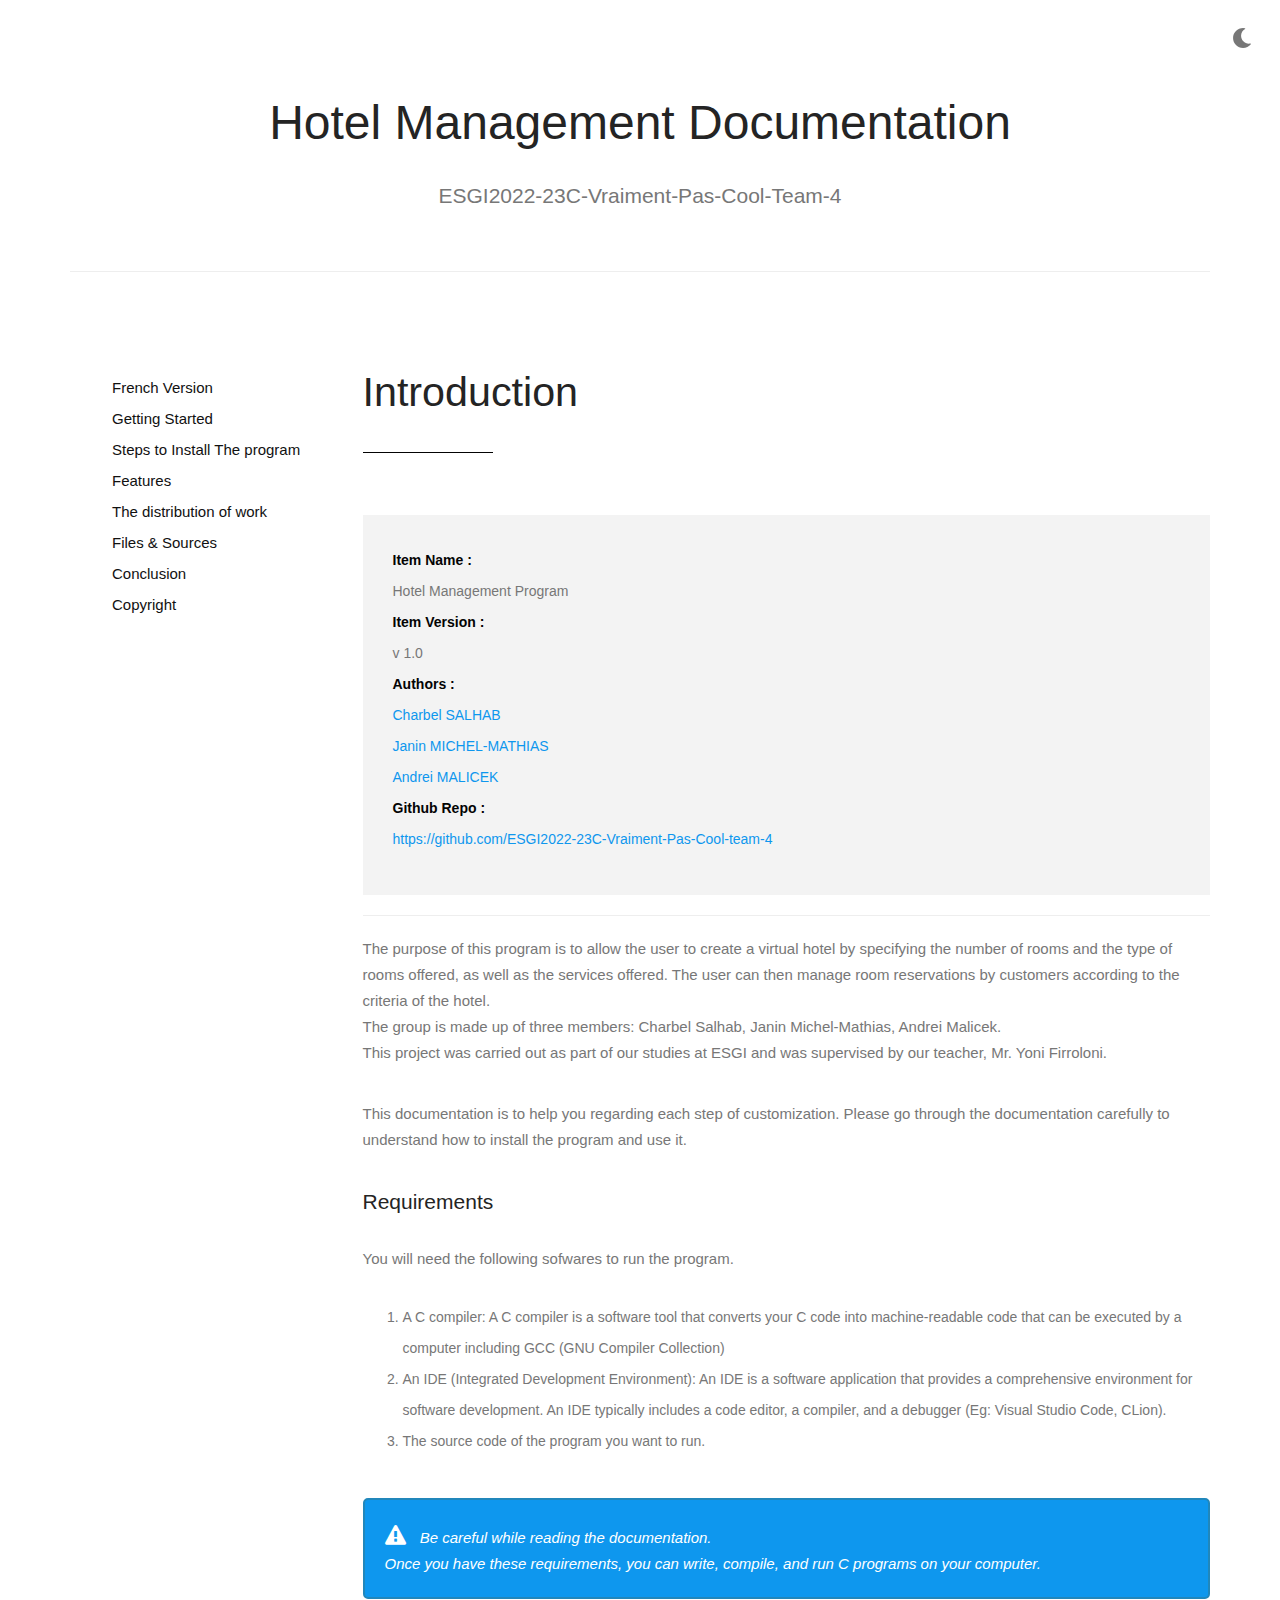
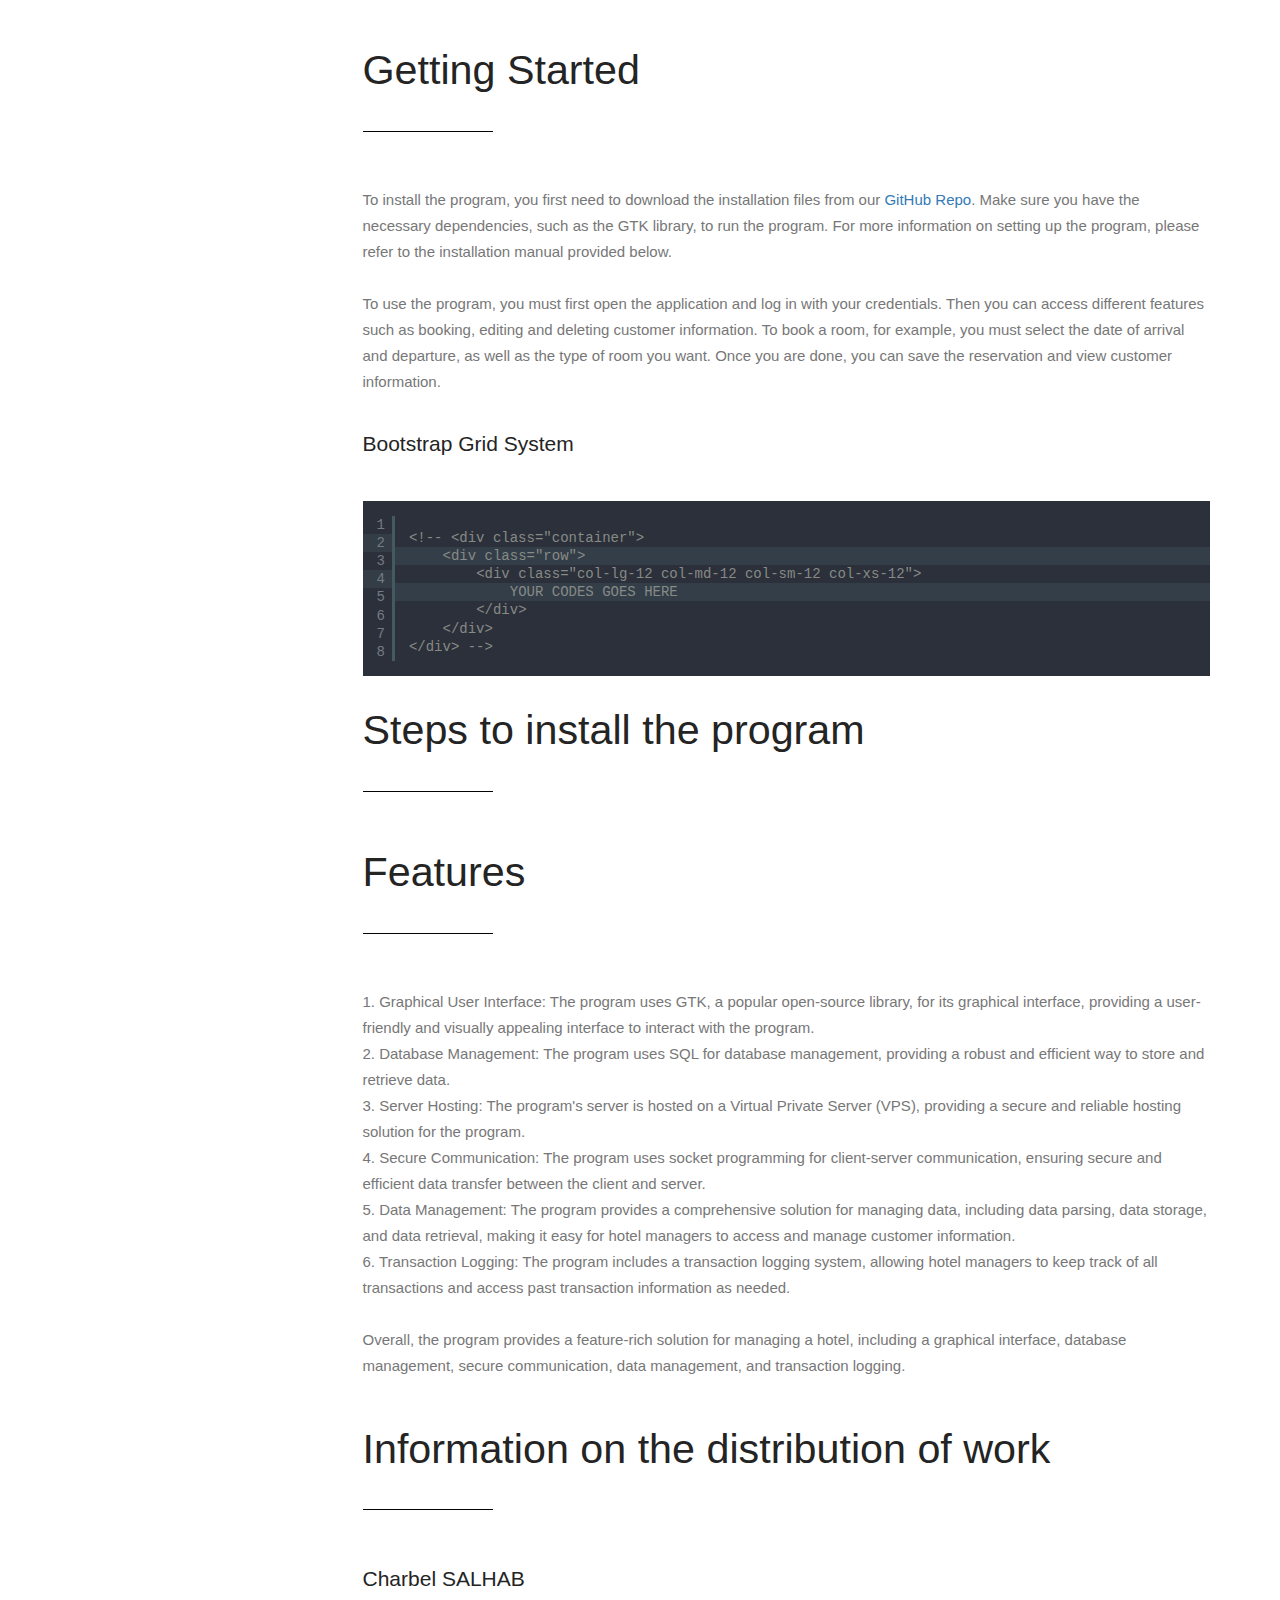
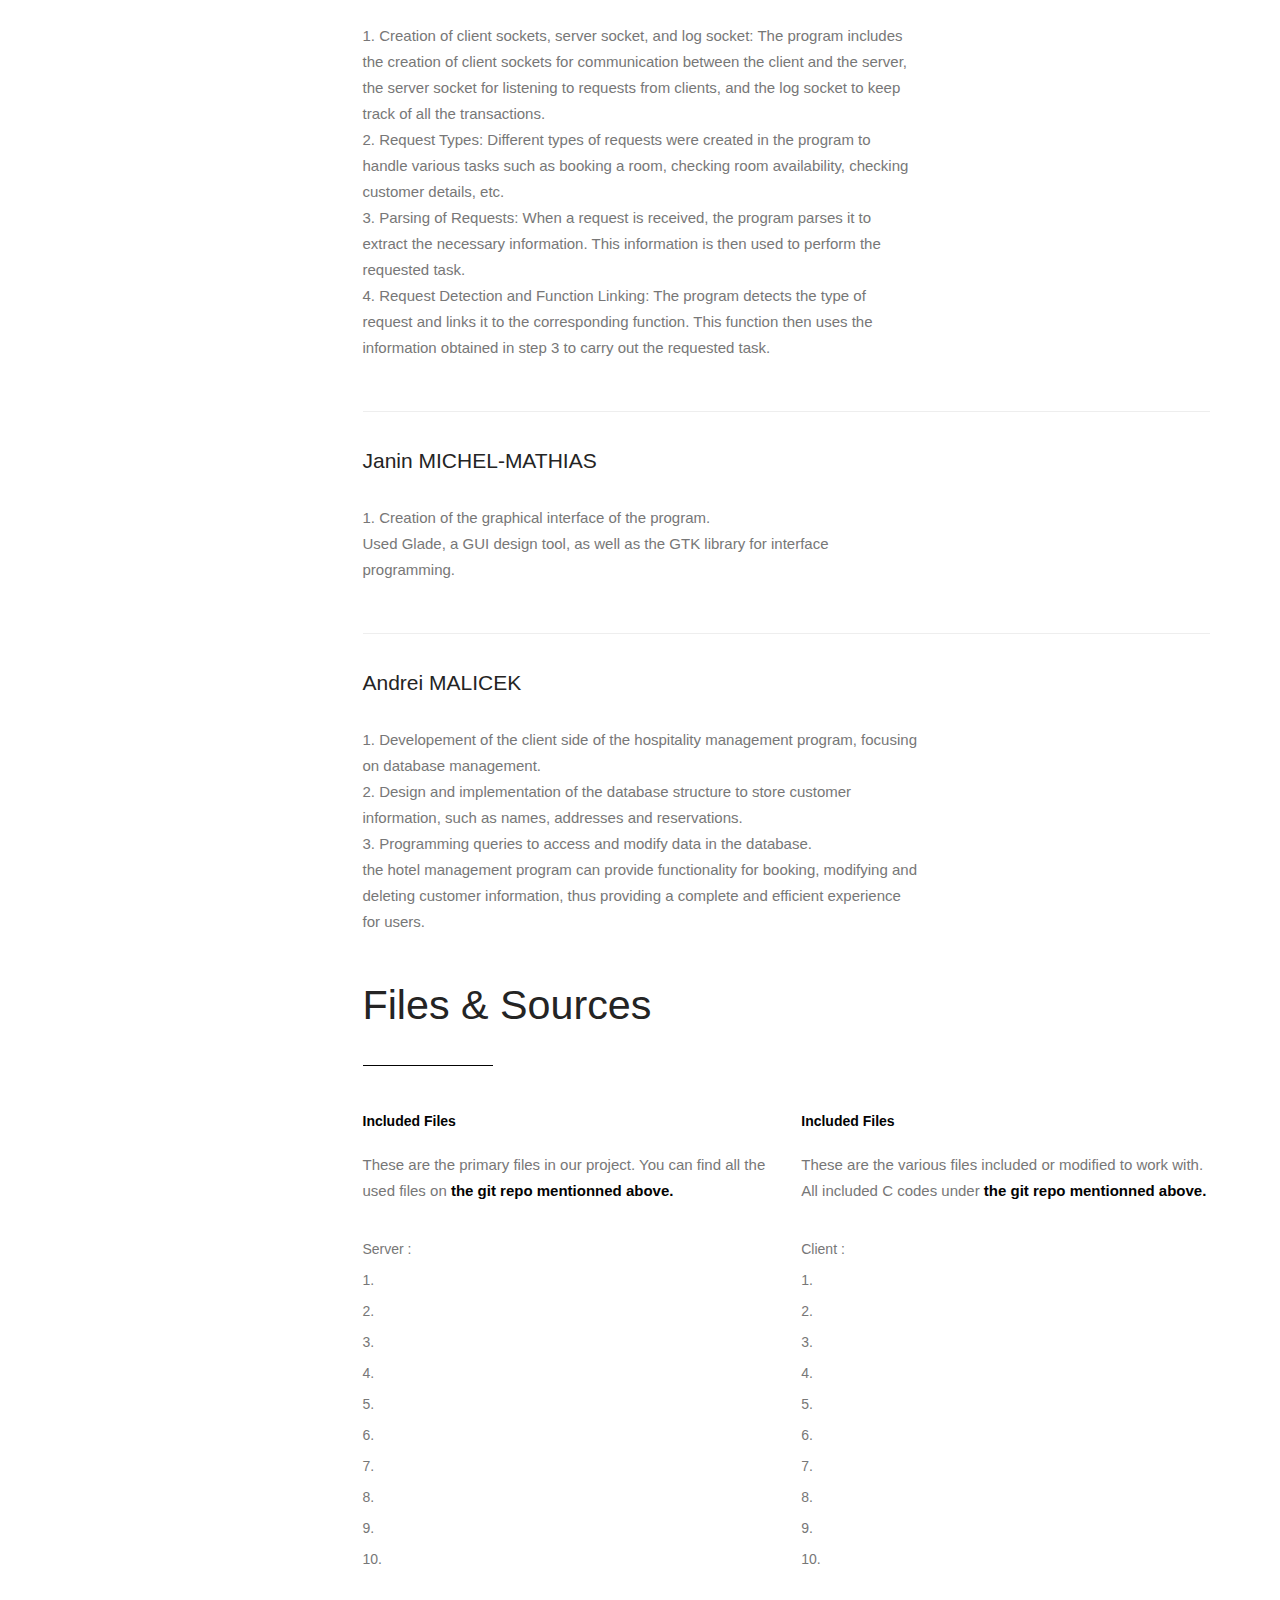
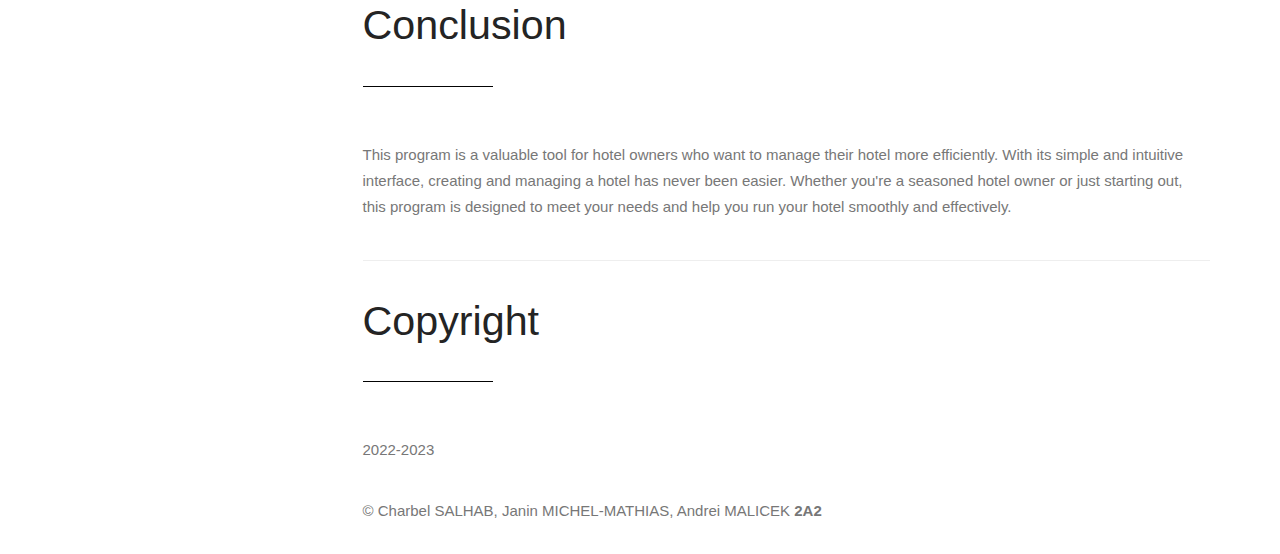
<file: index-en.html>
<!--
Created by : Charbel SALHAB, Andrei MALICEK, Janin MICHEL-MATHIAS

Date : 24/02/2023

"program allowing you to create your own hotel with number of rooms and type of room and service offered.
The rooms can be reserved by customers according to the criteria of the hotel."

Hotel Management Documentation

English Version
-->
<!DOCTYPE html>
<html lang="en">
<head>
    <meta charset="utf-8">
    <meta http-equiv="X-UA-Compatible" content="IE=edge">
    <meta name="viewport" content="width=device-width, initial-scale=1, maximum-scale=1">
    <meta name="description" content="">
    <meta name="author" content="">
    <meta name="keywords" content="">
    <title>Hotel Management Documentation</title>
    <link rel="shortcut icon" href="images/images.jpg" type="image/x-icon">
    <link rel="stylesheet" type="text/css" href="fonts/font-awesome-4.3.0/css/font-awesome.min.css">
    <link rel="stylesheet" type="text/css" href="css/stroke.css">
    <link rel="stylesheet" type="text/css" href="css/bootstrap.css">
    <link rel="stylesheet" type="text/css" href="css/animate.css">
    <link rel="stylesheet" type="text/css" href="css/prettyPhoto.css">
    <link rel="stylesheet" type="text/css" href="css/style.css">
    <link rel="stylesheet" type="text/css" href="js/syntax-highlighter/styles/shCore.css" media="all">
    <link rel="stylesheet" type="text/css" href="js/syntax-highlighter/styles/shThemeRDark.css" media="all">
    <link rel="stylesheet" type="text/css" href="css/custom.css">
</head>
<body>
    <button onclick="topFunction()" id="myBtn" title="Go to top"><i class="fa fa-chevron-up" aria-hidden="true"></i></button>
    <script>
    var mybutton = document.getElementById("myBtn");
    window.onscroll = function() {scrollFunction()};
    function scrollFunction() {
         if (document.body.scrollTop > 1000 || document.documentElement.scrollTop > 1000) {
               mybutton.style.display = "block";
         } else {
                mybutton.style.display = "none";
         }
   }
   
   function topFunction() {
           window.scrollTo({ top: 0, behavior: 'smooth' })
           document.documentElement.scrollTo({ top: 0, behavior: 'smooth' })
   }

	document.addEventListener("DOMContentLoaded", () => {
       document.querySelector('#mode').addEventListener('click',()=>{
       document.querySelector('html').classList.toggle('dark');
       })
    });
    </script>
    <div id="wrapper">
      <div id="mode" >
         <div class="dark">
            <svg aria-hidden="true" viewBox="0 0 512 512">
                <title>lightmode</title>
                <path fill="currentColor" d="M256 160c-52.9 0-96 43.1-96 96s43.1 96 96 96 96-43.1 96-96-43.1-96-96-96zm246.4 80.5l-94.7-47.3 33.5-100.4c4.5-13.6-8.4-26.5-21.9-21.9l-100.4 33.5-47.4-94.8c-6.4-12.8-24.6-12.8-31 0l-47.3 94.7L92.7 70.8c-13.6-4.5-26.5 8.4-21.9 21.9l33.5 100.4-94.7 47.4c-12.8 6.4-12.8 24.6 0 31l94.7 47.3-33.5 100.5c-4.5 13.6 8.4 26.5 21.9 21.9l100.4-33.5 47.3 94.7c6.4 12.8 24.6 12.8 31 0l47.3-94.7 100.4 33.5c13.6 4.5 26.5-8.4 21.9-21.9l-33.5-100.4 94.7-47.3c13-6.5 13-24.7.2-31.1zm-155.9 106c-49.9 49.9-131.1 49.9-181 0-49.9-49.9-49.9-131.1 0-181 49.9-49.9 131.1-49.9 181 0 49.9 49.9 49.9 131.1 0 181z"></path>
            </svg>
         </div>
            <div class="light">
                <svg aria-hidden="true" viewBox="0 0 512 512">
                    <title>darkmode</title>
                    <path fill="currentColor" d="M283.211 512c78.962 0 151.079-35.925 198.857-94.792 7.068-8.708-.639-21.43-11.562-19.35-124.203 23.654-238.262-71.576-238.262-196.954 0-72.222 38.662-138.635 101.498-174.394 9.686-5.512 7.25-20.197-3.756-22.23A258.156 258.156 0 0 0 283.211 0c-141.309 0-256 114.511-256 256 0 141.309 114.511 256 256 256z"></path>
                </svg>
            </div>
        </div>
        <div class="container">
            <section id="top" class="section docs-heading">
                <div class="row">
                    <div class="col-md-12">
                        <div class="big-title text-center">
                            <h1>Hotel Management Documentation</h1>
                            <p class="lead">ESGI2022-23C-Vraiment-Pas-Cool-team-4</p>
                        </div>
                    </div>
                </div>
                <hr>
            </section>
            <div class="row">
            <div class="col-md-3">
                    <nav class="docs-sidebar" data-spy="affix" data-offset-top="300" data-offset-bottom="200" role="navigation">
                        <ul class="nav">
							<li><a href="index-fr.html">French Version</a></li>
                            <li><a href="#line1">Getting Started</a></li>
                            <li><a href="#line2">Steps to Install The program</a></li>
                            <li><a href="#line4">Features</a></li>
                            <li><a href="#line7">The distribution of work</a>
                                <ul class="nav">
                                    <li><a href="#line7_1">Charbel</a></li>
                                    <li><a href="#line7_2">Janin</a></li>
                                    <li><a href="#line7_3">Andrei</a></li>
                                </ul>
                            </li>
                            <li><a href="#line9">Files & Sources</a></li>
                            <li><a href="#line10">Conclusion</a></li>
                            <li><a href="#line11">Copyright</a></li>
                        </ul>
                    </nav >
                </div>
                <div class="col-md-9">
                    <section class="welcome">
                        <div class="row">
                            <div class="col-md-12 left-align">
                               <h2 class="dark-text">Introduction<hr></h2>
                                <div class="row">
                                    <div class="col-md-12 full">
                                        <div class="intro1">
                                            <ul>
                                                <li><strong>Item Name : </strong><br>Hotel Management Program</li>
                                                <li><strong>Item Version : </strong><br> v 1.0</li>
                                                <li><strong>Authors  : </strong><br><a href="https://github.com/csalhabb" target="_blank">Charbel SALHAB</a>
												<br></strong> <a href="https://github.com/Janin-Michel-Mathias" target="_blank">Janin MICHEL-MATHIAS</a>
												<br></strong> <a href="https://github.com/diabolize-andi" target="_blank">Andrei MALICEK</a>
												</li>
                                                <li><strong>Github Repo : </strong> <br><a href="https://github.com/ESGI2022-23C-Vraiment-Pas-Cool-team-4" target="_blank">https://github.com/ESGI2022-23C-Vraiment-Pas-Cool-team-4</a></li>
                                            </ul>
                                        </div>
                                        <hr>
                                        <div>
                                            <p>The purpose of this program is to allow the user to create a virtual hotel by specifying the number of rooms and the type of rooms offered, as well as the services offered. The user can then manage room reservations by customers according to the criteria of the hotel.
											<br>The group is made up of three members: Charbel Salhab, Janin Michel-Mathias, Andrei Malicek.
											<br>This project was carried out as part of our studies at ESGI and was supervised by our teacher, Mr. Yoni Firroloni.
                                            </p>
                                            <p>This documentation is to help you regarding each step of customization. Please go through the documentation carefully to understand how to install the program and use it.</p>
                                            <h4>Requirements</h4>
                                            <p>You will need the following sofwares to run the program.</p>
                                            <ol>
                                                <li>A C compiler: A C compiler is a software tool that converts your C code into machine-readable code that can be executed by a computer including GCC (GNU Compiler Collection)</li>
                                                <li>An IDE (Integrated Development Environment): An IDE is a software application that provides a comprehensive environment for software development. An IDE typically includes a code editor, a compiler, and a debugger (Eg: Visual Studio Code, CLion).</li>
                                                <li>The source code of the program you want to run.</li><br>
                                            </ol>
                                            <div class="intro2 clearfix">
                                                <p><i class="fa fa-exclamation-triangle"></i> Be careful while reading the documentation.<br>Once you have these requirements, you can write, 
												compile, and run C programs on your computer.</p>
                                            </div><br>
                                        </div>
                                    </div>
                                </div>
                            </div>
                        </div>
                    </section>
                    <section id="line1" class="section">
                        <div class="row">
                            <div class="col-md-12 left-align">
                                <h2 class="dark-text">Getting Started <hr></h2>
                            </div>
                        </div>
                        <div class="row">
                            <div class="col-md-12">
                                <p>To install the program, you first need to download the installation files from our <a href="https://github.com/ESGI2022-23C-Vraiment-Pas-Cool-team-4" target="_blank">GitHub Repo</a>. Make sure you have the necessary dependencies, such as the GTK library, to run the program. For more information on setting up the program, please refer to the installation manual provided below. <br>
								<br>To use the program, you must first open the application and log in with your credentials. Then you can access different features such as booking, editing and deleting customer information. To book a room, for example, you must select the date of arrival and departure, as well as the type of room you want. Once you are done, you can save the reservation and view customer information.</p>
                                <h4>Bootstrap Grid System</h4>
                                <pre class="brush: html; highlight: [2,4]">
                            <!-- <div class="container">
                                <div class="row">
                                    <div class="col-lg-12 col-md-12 col-sm-12 col-xs-12">
                                        YOUR CODES GOES HERE
                                    </div>
                                </div>
                            </div> -->
							</pre>
                            </div>
                        </div>
                    </section>
                    <section id="line2" class="section">
                        <div class="row">
                            <div class="col-md-12 left-align">
                                <h2 class="dark-text">Steps to install the program <hr></h2>
                            </div>
                        </div>
<!--
                        <div class="intro2 clearfix">
                            <p><i class="fa fa-wordpress"></i> Lorem the It is a long established fact that a reader will be distracted..
                                <br> Please read more about WordPress here. <a href="#">WordPress Installation via FTP.</a> </p>
                        </div>

                        <hr>

                        <h4>Upload via WordPress Admin</h4>

                        <p>Lorem the It is a long established fact that a reader will be distracted by the readable content of a page when looking at its layout. The point of using Lorem Ipsum is that it has a more-or-less normal distribution of letters, as opposed to using 'Content here, content here', making it look like readable English.</p>

                        <a href="#" class="btn btn-primary">Get a Installation Service</a> <a href="#" class="btn btn-info">Ask a Question</a>
                        <hr>
                        <div class="row">
                            <div class="col-md-8 col-md-offset-2">
                                <div class="media">
                                    <iframe width="560" height="315" src="https://www.youtube.com/embed/snFzbPm_RUE" frameborder="0" allowfullscreen></iframe>
                                </div>
                            </div>

                        </div>
-->
                    </section>
                    <section id="line4" class="section">
                        <div class="row">
                            <div class="col-md-12 left-align">
                                <h2 class="dark-text">Features<hr></h2>
                            </div>
						</div>
						<p>1. Graphical User Interface: The program uses GTK, a popular open-source library, for its graphical interface, providing a user-friendly and visually appealing interface to interact with the program.<br>
						2. Database Management: The program uses SQL for database management, providing a robust and efficient way to store and retrieve data. <br>
						3. Server Hosting: The program's server is hosted on a Virtual Private Server (VPS), providing a secure and reliable hosting solution for the program.<br>
						4. Secure Communication: The program uses socket programming for client-server communication, ensuring secure and efficient data transfer between the client and server.<br>
						5. Data Management: The program provides a comprehensive solution for managing data, including data parsing, data storage, and data retrieval, making it easy for hotel managers to access and manage customer information.<br>
						6. Transaction Logging: The program includes a transaction logging system, allowing hotel managers to keep track of all transactions and access past transaction information as needed.<br><br>
						Overall, the program provides a feature-rich solution for managing a hotel, including a graphical interface, database management, secure communication, data management, and transaction logging.
						</p>
                    </section>
                    <section id="line7" class="section">
                        <div class="row">
                            <div class="col-md-12 left-align">
                                <h2 class="dark-text">Information on the distribution of work<hr></h2>
                            </div>
                        </div>
                        <div class="row">
                            <div class="col-md-8">
                                <h4 id="line7_1">Charbel SALHAB</h4>
                                <p>1. Creation of client sockets, server socket, and log socket: The program includes the creation of client sockets for communication between the client and the server, the server socket for listening to requests from clients, and the log socket to keep track of all the transactions.<br>

								2. Request Types: Different types of requests were created in the program to handle various tasks such as booking a room, checking room availability, checking customer details, etc. <br>

								3. Parsing of Requests: When a request is received, the program parses it to extract the necessary information. This information is then used to perform the requested task. <br>

								4. Request Detection and Function Linking: The program detects the type of request and links it to the corresponding function. This function then uses the information obtained in step 3 to carry out the requested task.</p>
                            </div>
                        </div>
                        <hr>
                        <div class="row">
                            <div class="col-md-8">
                                <h4 id="line7_2">Janin MICHEL-MATHIAS</h4>
                                <p>1. Creation of the graphical interface of the program.<br>Used Glade, a GUI design tool, as well as the GTK library for interface programming.</p>
                            </div>
                        </div>
                        <hr>
                        <div class="row">
                            <div class="col-md-8">
                                <h4 id="line7_3">Andrei MALICEK</h4>
                                <p>1. Developement of the client side of the hospitality management program, focusing on database management.<br>
								2. Design and implementation of the database structure to store customer information, such as names, addresses and reservations.<br>
								3. Programming queries to access and modify data in the database.
								<br>the hotel management program can provide functionality for booking, modifying and deleting customer information, thus providing a complete and 
								efficient experience for users.</p>
                            </div>
                        </div>
                    </section>         
                    <section id="line9" class="section">
                        <div class="row">
                            <div class="col-md-12 left-align">
                                <h2 class="dark-text">Files & Sources <hr></h2>
                            </div>
                        </div>
                        <div class="row">
                            <div class="col-md-6">
                                <strong>Included Files</strong>
                                <p>These are the primary files in our project. You can find all the used files on <strong>the git repo mentionned above.</strong></p>
                                <ul>
								<li>Server : </li>
                                    <li>1. </li>
                                    <li>2. </li>
                                    <li>3. </li>
                                    <li>4. </li>
                                    <li>5. </li>
                                    <li>6. </li>
                                    <li>7. </li>
                                    <li>8. </li>
                                    <li>9. </li>
                                    <li>10. </li>
                                </ul>
                            </div>
                            <div class="col-md-6">
                                <strong>Included Files</strong>
                                <p>These are the various files included or modified to work with. All included C codes under <strong>the git repo mentionned above.</strong></p>
                                <ul>
								<li>Client : </li>
                                    <li>1. </li>
                                    <li>2. </li>
                                    <li>3. </li>
                                    <li>4. </li>
                                    <li>5. </li>
                                    <li>6. </li>
                                    <li>7. </li>
                                    <li>8. </li>
                                    <li>9. </li>
                                    <li>10. </li>
                                </ul>
                            </div>
                        </div>
                    </section>
                    <section id="line10" class="section">
                        <div class="row">
                            <div class="col-md-12 left-align">
                                <h2 class="dark-text">Conclusion<hr></h2>
                            </div>
                        </div>
                        <div class="row">
                            <div class="col-md-12">
                                <p>This program is a valuable tool for hotel owners who want to manage their hotel more efficiently. With its simple and intuitive interface, 
								creating and managing a hotel has never been easier. Whether you're a seasoned hotel owner or just starting out, this program is designed to meet your needs and help you run your hotel smoothly and effectively.</p>
                                <hr>
                        </div>
                    </section>
                    <section id="line11" class="section">
                        <div class="row">
                            <div class="col-md-12 left-align">
                                <h2 class="dark-text">Copyright<hr></h2>
                            </div>
                        </div>
                        <div class="row">
                            <div class="col-md-12">                      
                             <p>2022-2023  </p>
							 <p>&copy; Charbel SALHAB, Janin MICHEL-MATHIAS, Andrei MALICEK <b>2A2</p>
                            </div>
                        </div>
                    </section>
				</div>
            </div>
		</div>
    </div>
    <script src="js/jquery.min.js"></script>
    <script src="js/bootstrap.min.js"></script>
    <script src="js/retina.js"></script>
    <script src="js/jquery.fitvids.js"></script>
    <script src="js/wow.js"></script>
    <script src="js/jquery.prettyPhoto.js"></script>
    <script src="js/custom.js"></script>
    <script src="js/main.js"></script>
    <script src="js/syntax-highlighter/scripts/shCore.js"></script>
    <script src="js/syntax-highlighter/scripts/shBrushXml.js"></script>
    <script src="js/syntax-highlighter/scripts/shBrushCss.js"></script>
    <script src="js/syntax-highlighter/scripts/shBrushJScript.js"></script>
</body>
</html>
</file>
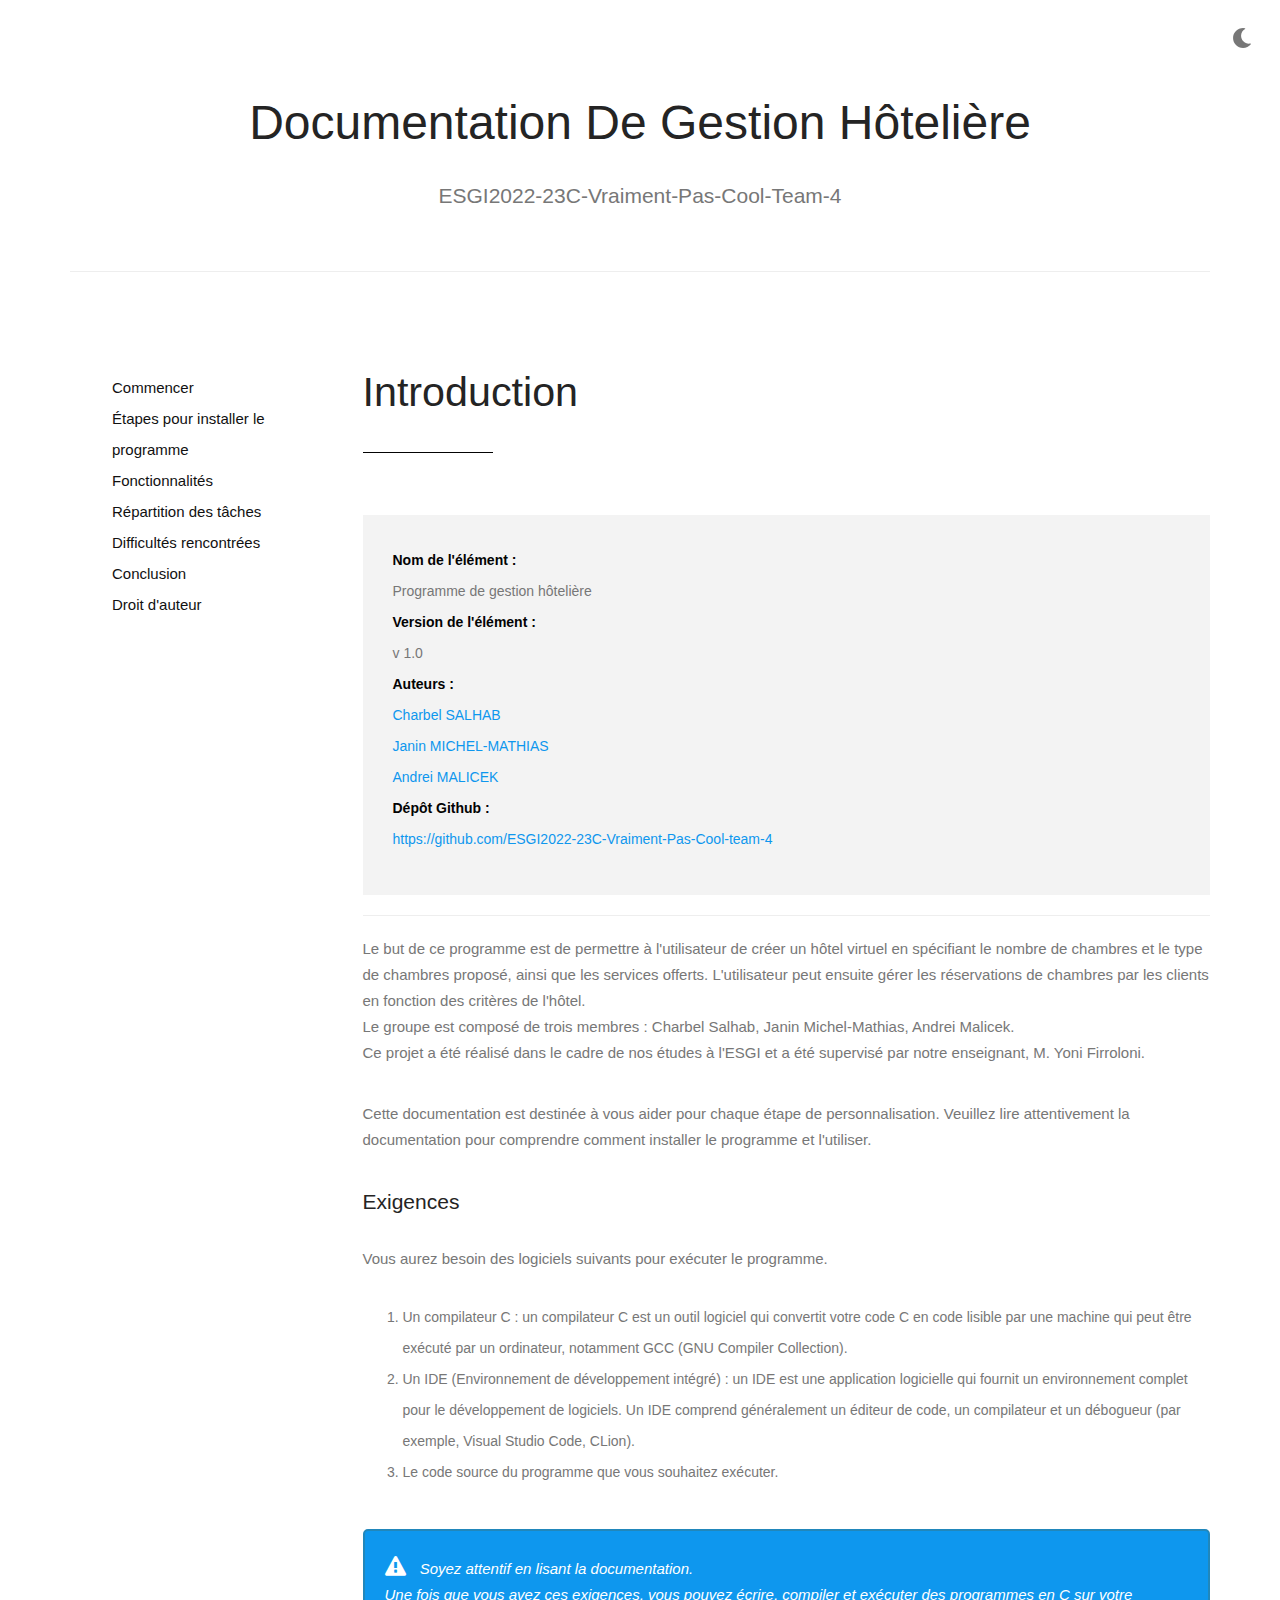
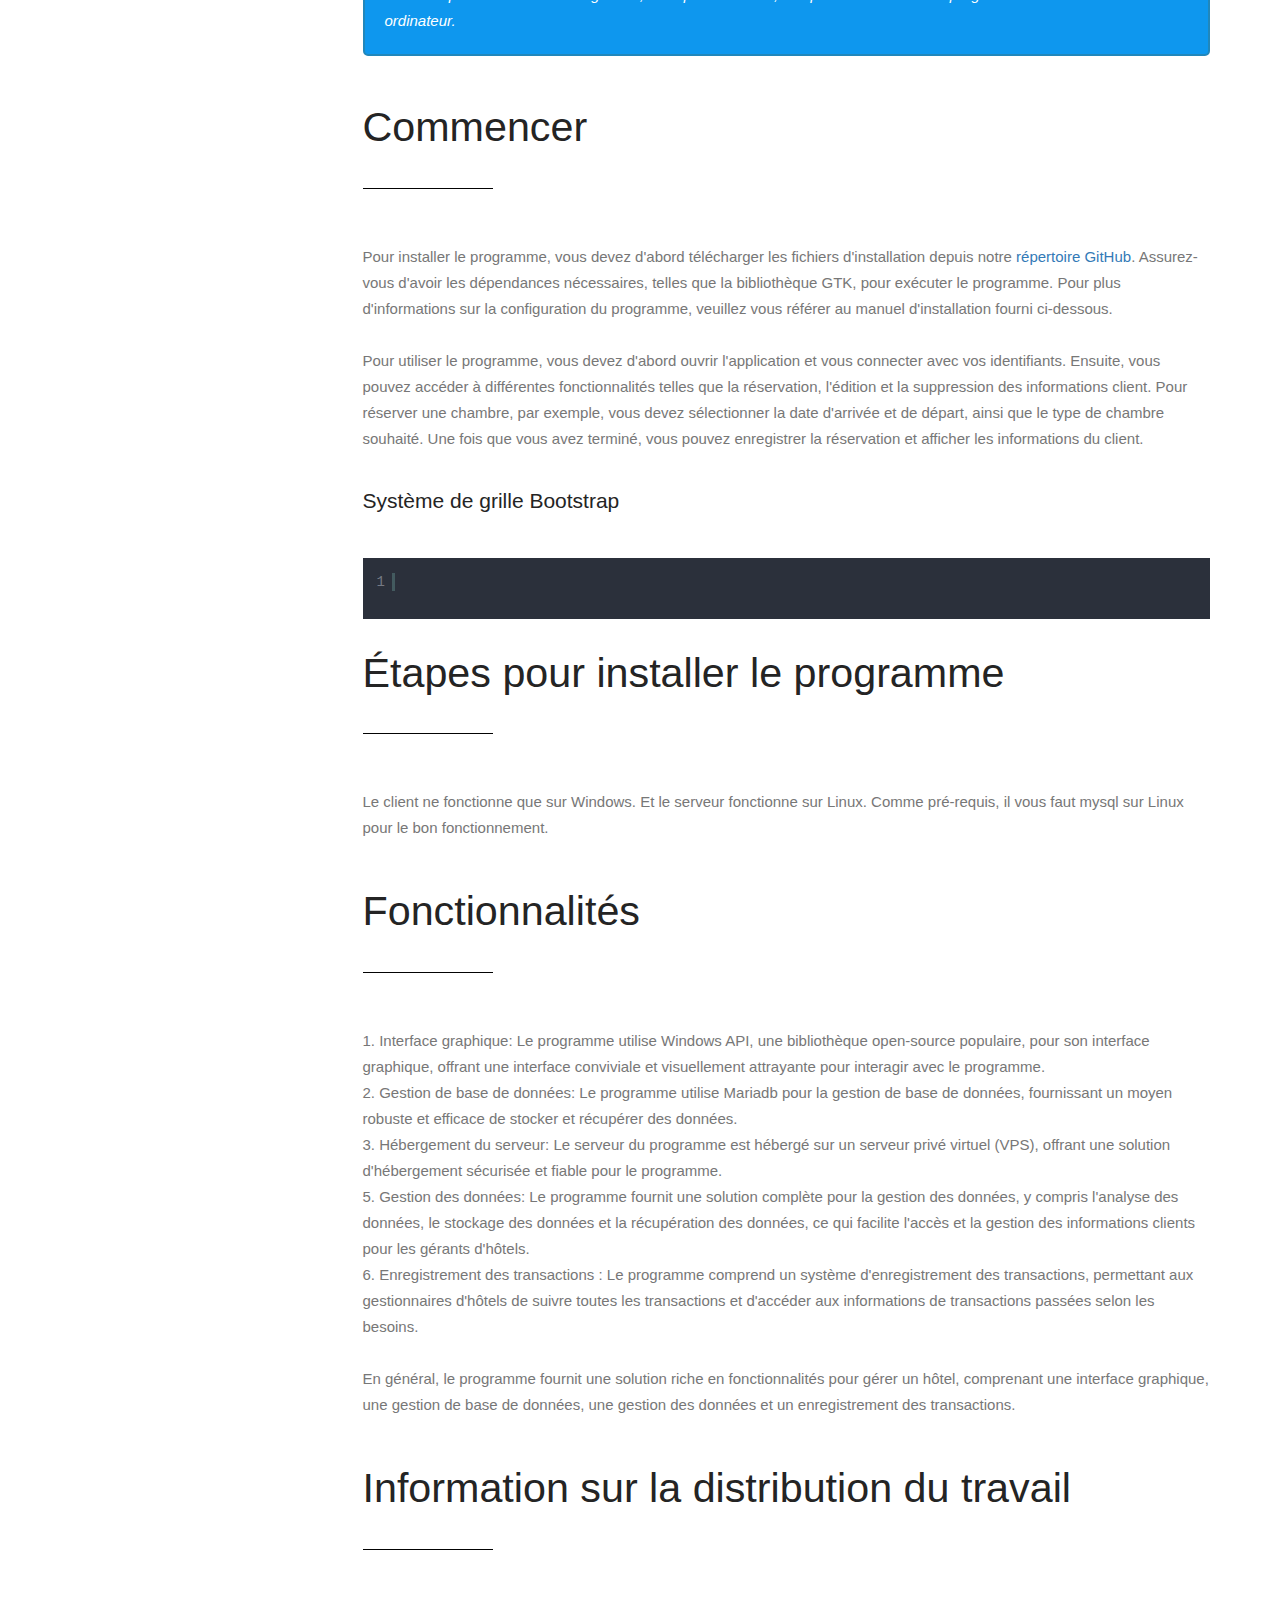
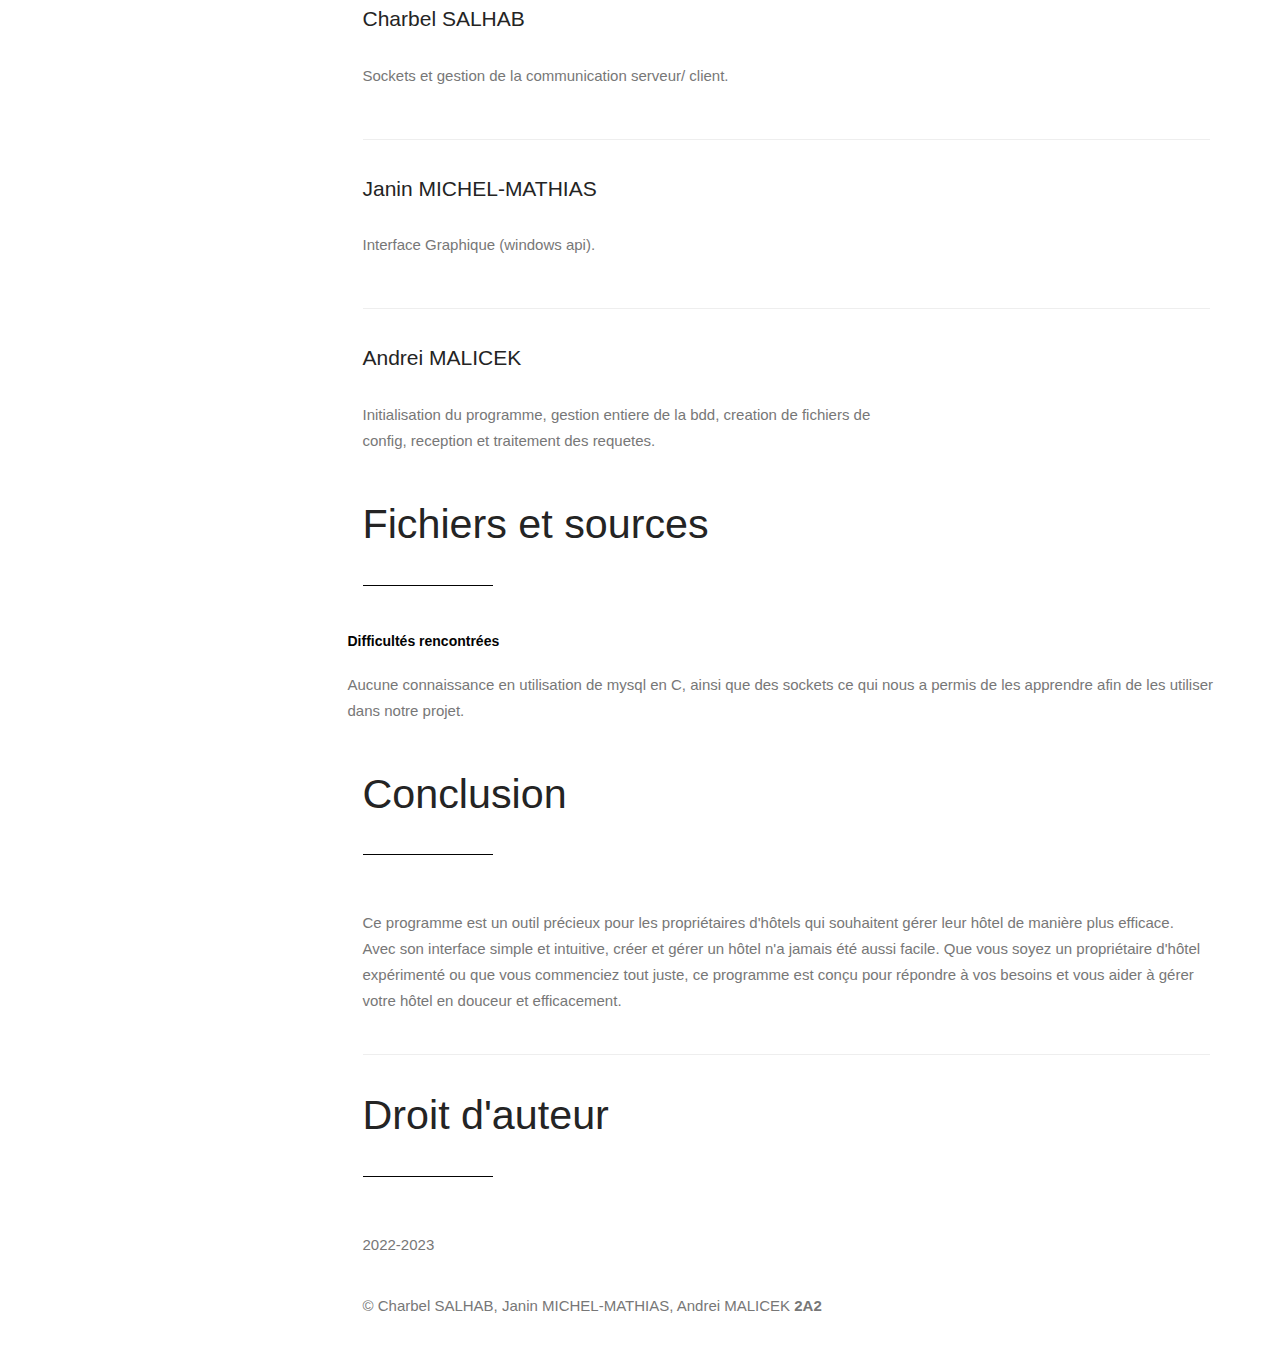
<file: index-fr.html>
<!--
Créé par : Charbel SALHAB, Andrei MALICEK, Janin MICHEL-MATHIAS

Date : 24/02/2023

"programme permettant de créer votre propre hôtel avec le nombre de chambres et le type de chambre et les services proposés. Les chambres peuvent être réservées par les clients en fonction des critères de l'hôtel."

Documentation de gestion hôtelière

Version française
-->
<!DOCTYPE html>
<html lang="fr">
<head>
    <meta charset="utf-8">
    <meta http-equiv="X-UA-Compatible" content="IE=edge">
    <meta name="viewport" content="width=device-width, initial-scale=1, maximum-scale=1">
    <meta name="description" content="">
    <meta name="author" content="">
    <meta name="keywords" content="">
    <title>Documentation de gestion hôtelière</title>
    <link rel="shortcut icon" href="images/images.jpg" type="image/x-icon">
    <link rel="stylesheet" type="text/css" href="fonts/font-awesome-4.3.0/css/font-awesome.min.css">
    <link rel="stylesheet" type="text/css" href="css/stroke.css">
    <link rel="stylesheet" type="text/css" href="css/bootstrap.css">
    <link rel="stylesheet" type="text/css" href="css/animate.css">
    <link rel="stylesheet" type="text/css" href="css/prettyPhoto.css">
    <link rel="stylesheet" type="text/css" href="css/style.css">
    <link rel="stylesheet" type="text/css" href="js/syntax-highlighter/styles/shCore.css" media="all">
    <link rel="stylesheet" type="text/css" href="js/syntax-highlighter/styles/shThemeRDark.css" media="all">
    <link rel="stylesheet" type="text/css" href="css/custom.css">
</head>
<body>
	 <button onclick="topFunction()" id="myBtn" title="Go to top"><i class="fa fa-chevron-up" aria-hidden="true"></i></button>
    <script>
    var mybutton = document.getElementById("myBtn");
    window.onscroll = function() {scrollFunction()};
    function scrollFunction() {
         if (document.body.scrollTop > 1000 || document.documentElement.scrollTop > 1000) {
               mybutton.style.display = "block";
         } else {
                mybutton.style.display = "none";
         }
   }
   
   function topFunction() {
           window.scrollTo({ top: 0, behavior: 'smooth' })
           document.documentElement.scrollTo({ top: 0, behavior: 'smooth' })
   }

	document.addEventListener("DOMContentLoaded", () => {
       document.querySelector('#mode').addEventListener('click',()=>{
       document.querySelector('html').classList.toggle('dark');
       })
    });
    </script>
    <div id="wrapper">
      <div id="mode" >
         <div class="dark">
            <svg aria-hidden="true" viewBox="0 0 512 512">
                <title>lightmode</title>
                <path fill="currentColor" d="M256 160c-52.9 0-96 43.1-96 96s43.1 96 96 96 96-43.1 96-96-43.1-96-96-96zm246.4 80.5l-94.7-47.3 33.5-100.4c4.5-13.6-8.4-26.5-21.9-21.9l-100.4 33.5-47.4-94.8c-6.4-12.8-24.6-12.8-31 0l-47.3 94.7L92.7 70.8c-13.6-4.5-26.5 8.4-21.9 21.9l33.5 100.4-94.7 47.4c-12.8 6.4-12.8 24.6 0 31l94.7 47.3-33.5 100.5c-4.5 13.6 8.4 26.5 21.9 21.9l100.4-33.5 47.3 94.7c6.4 12.8 24.6 12.8 31 0l47.3-94.7 100.4 33.5c13.6 4.5 26.5-8.4 21.9-21.9l-33.5-100.4 94.7-47.3c13-6.5 13-24.7.2-31.1zm-155.9 106c-49.9 49.9-131.1 49.9-181 0-49.9-49.9-49.9-131.1 0-181 49.9-49.9 131.1-49.9 181 0 49.9 49.9 49.9 131.1 0 181z"></path>
            </svg>
         </div>
            <div class="light">
                <svg aria-hidden="true" viewBox="0 0 512 512">
                    <title>darkmode</title>
                    <path fill="currentColor" d="M283.211 512c78.962 0 151.079-35.925 198.857-94.792 7.068-8.708-.639-21.43-11.562-19.35-124.203 23.654-238.262-71.576-238.262-196.954 0-72.222 38.662-138.635 101.498-174.394 9.686-5.512 7.25-20.197-3.756-22.23A258.156 258.156 0 0 0 283.211 0c-141.309 0-256 114.511-256 256 0 141.309 114.511 256 256 256z"></path>
                </svg>
            </div>
        </div>
        <div class="container">
            <section id="top" class="section docs-heading">
                <div class="row">
                    <div class="col-md-12">
                        <div class="big-title text-center">
                            <h1>Documentation de gestion hôtelière</h1>
                            <p class="lead">ESGI2022-23C-Vraiment-Pas-Cool-team-4</p>
                        </div>
                    </div>
                </div>
                <hr>
            </section>
			<div class="row">
            <div class="col-md-3">
                    <nav class="docs-sidebar" data-spy="affix" data-offset-top="300" data-offset-bottom="200" role="navigation">
                        <ul class="nav">

                            <li><a href="#line1">Commencer</a></li>
                            <li><a href="#line2">Étapes pour installer le programme</a></li>
                            <li><a href="#line4">Fonctionnalités</a></li>
                            <li><a href="#line7">Répartition des tâches</a>
                                <ul class="nav">
                                    <li><a href="#line7_1">Charbel</a></li>
                                    <li><a href="#line7_2">Janin</a></li>
                                    <li><a href="#line7_3">Andrei</a></li>
                                </ul>
                            </li>
                            <li><a href="#line9">Difficultés rencontrées</a></li>
                            <li><a href="#line10">Conclusion</a></li>
                            <li><a href="#line11">Droit d'auteur</a></li>
                        </ul>
                    </nav >
                </div>
				<div class="col-md-9">
                    <section class="welcome">
                        <div class="row">
                            <div class="col-md-12 left-align">
                               <h2 class="dark-text">Introduction<hr></h2>
                                <div class="row">
                                    <div class="col-md-12 full">
                                        <div class="intro1">
                                            <ul>
                                                <li><strong>Nom de l'élément : </strong><br>Programme de gestion hôtelière</li>
                                                <li><strong>Version de l'élément : </strong><br> v 1.0</li>
                                                <li><strong>Auteurs  : </strong><br><a href="https://github.com/csalhabb" target="_blank">Charbel SALHAB</a>
												<br></strong> <a href="https://github.com/Janin-Michel-Mathias" target="_blank">Janin MICHEL-MATHIAS</a>
												<br></strong> <a href="https://github.com/diabolize-andi" target="_blank">Andrei MALICEK</a>
												</li>
                                                <li><strong>Dépôt Github : </strong> <br><a href="https://github.com/ESGI2022-23C-Vraiment-Pas-Cool-team-4" target="_blank">https://github.com/ESGI2022-23C-Vraiment-Pas-Cool-team-4</a></li>
                                            </ul>
                                        </div>
                                        <hr>
                                        <div>
                                            <p>Le but de ce programme est de permettre à l'utilisateur de créer un hôtel virtuel en spécifiant le nombre de chambres et le type de chambres proposé, ainsi que les services offerts. L'utilisateur peut ensuite gérer les réservations de chambres par les clients en fonction des critères de l'hôtel.
											<br>Le groupe est composé de trois membres : Charbel Salhab, Janin Michel-Mathias, Andrei Malicek.
											<br>Ce projet a été réalisé dans le cadre de nos études à l'ESGI et a été supervisé par notre enseignant, M. Yoni Firroloni.
                                            </p>
                                            <p>Cette documentation est destinée à vous aider pour chaque étape de personnalisation. Veuillez lire attentivement la documentation pour comprendre comment installer le programme et l'utiliser.</p>
                                            <h4>Exigences</h4>
                                            <p>Vous aurez besoin des logiciels suivants pour exécuter le programme.</p>
                                            <ol>
                                                <li>Un compilateur C : un compilateur C est un outil logiciel qui convertit votre code C en code lisible par une machine qui peut être exécuté par un ordinateur, notamment GCC (GNU Compiler Collection).</li>
                                                <li>Un IDE (Environnement de développement intégré) : un IDE est une application logicielle qui fournit un environnement complet pour le développement de logiciels. Un IDE comprend généralement un éditeur de code, un compilateur et un débogueur (par exemple, Visual Studio Code, CLion).</li>
                                                <li>Le code source du programme que vous souhaitez exécuter.</li><br>
                                            </ol>
											<div class="intro2 clearfix">
											<p><i class="fa fa-exclamation-triangle"></i> Soyez attentif en lisant la documentation. <br>Une fois que vous avez ces exigences, 
											vous pouvez écrire, compiler et exécuter des programmes en C sur votre ordinateur.</p>
										</div><br>
									</div>
                                    </div>
                                </div>
                            </div>
                        </div>
                    </section>
					<section id="line1" class="section">
					<div class="row">
        <div class="col-md-12 left-align">
            <h2 class="dark-text">Commencer <hr></h2>
        </div>
    </div>
    <div class="row">
        <div class="col-md-12">
            <p>Pour installer le programme, vous devez d'abord télécharger les fichiers d'installation depuis notre <a href="https://github.com/ESGI2022-23C-Vraiment-Pas-Cool-team-4" target="_blank">répertoire GitHub</a>. Assurez-vous d'avoir les dépendances nécessaires, telles que la bibliothèque GTK, pour exécuter le programme. Pour plus d'informations sur la configuration du programme, veuillez vous référer au manuel d'installation fourni ci-dessous. <br>
            <br>Pour utiliser le programme, vous devez d'abord ouvrir l'application et vous connecter avec vos identifiants. Ensuite, vous pouvez accéder à différentes fonctionnalités telles que la réservation, l'édition et la suppression des informations client. Pour réserver une chambre, par exemple, vous devez sélectionner la date d'arrivée et de départ, ainsi que le type de chambre souhaité. Une fois que vous avez terminé, vous pouvez enregistrer la réservation et afficher les informations du client.</p>
            <h4>Système de grille Bootstrap</h4>
            <pre class="brush: html; highlight: [2,4]">
        </div>
    </div>
</section>
			<section id="line2" class="section">
                        <div class="row">
                            <div class="col-md-12 left-align">
                                <h2 class="dark-text">Étapes pour installer le programme <hr></h2>
                            </div>
                        </div>
						<p>Le client ne fonctionne que sur Windows. Et le serveur fonctionne sur Linux. Comme pré-requis, il vous faut mysql sur Linux pour le bon fonctionnement.</p>

</section>
<section id="line4" class="section">
<div class="row">
<div class="col-md-12 left-align">
<h2 class="dark-text">Fonctionnalités<hr></h2>
</div>
</div>
<p>1. Interface graphique: Le programme utilise Windows API, une bibliothèque open-source populaire, pour son interface graphique, offrant une interface conviviale et visuellement attrayante pour interagir avec le programme.<br>
2. Gestion de base de données: Le programme utilise Mariadb pour la gestion de base de données, fournissant un moyen robuste et efficace de stocker et récupérer des données. <br>
3. Hébergement du serveur: Le serveur du programme est hébergé sur un serveur privé virtuel (VPS), offrant une solution d'hébergement sécurisée et fiable pour le programme.<br>
5. Gestion des données: Le programme fournit une solution complète pour la gestion des données, y compris l'analyse des données, le stockage des données et la récupération des données, ce qui facilite l'accès et la gestion des informations clients pour les gérants d'hôtels.<br>
6. Enregistrement des transactions : Le programme comprend un système d'enregistrement des transactions, permettant aux gestionnaires d'hôtels de suivre toutes les transactions et d'accéder aux informations de transactions passées selon les besoins.<br><br>
En général, le programme fournit une solution riche en fonctionnalités pour gérer un hôtel, comprenant une interface graphique, une gestion de base de données, une gestion des données et un enregistrement des transactions.
</p>
</section>
<section id="line7" class="section">
<div class="row">
<div class="col-md-12 left-align">
<h2 class="dark-text">Information sur la distribution du travail<hr></h2>
</div>
</div>
<div class="row">
<div class="col-md-8">
<h4 id="line7_1">Charbel SALHAB</h4>
<p>Sockets et gestion de la communication serveur/ client.</p>
                     </div>
                 </div>
                 <hr>
                 <div class="row">
                     <div class="col-md-8">
                         <h4 id="line7_2">Janin MICHEL-MATHIAS</h4>
                         <p>Interface Graphique (windows api).</p>
                     </div>
                 </div>
                 <hr>
                 <div class="row">
                     <div class="col-md-8">
                         <h4 id="line7_3">Andrei MALICEK</h4>
                         <p>Initialisation du programme, gestion entiere de la bdd, creation de fichiers de config, reception et traitement des requetes.</div></p>
                        </div>
                    </section>
<section id="line9" class="section">
                        <div class="row">
                            <div class="col-md-12 left-align">
                                <h2 class="dark-text">Fichiers et sources <hr></h2>
                            </div>
                        </div>
                        <div class="row">
                                <strong>Difficultés rencontrées</strong>
                                <p>Aucune connaissance en utilisation de mysql en C, ainsi que des sockets ce qui nous a permis de les apprendre
							afin de les utiliser dans notre projet.</p>
 
                    </section>
                    <section id="line10" class="section">
                        <div class="row">
                            <div class="col-md-12 left-align">
                                <h2 class="dark-text">Conclusion<hr></h2>
                            </div>
                        </div>
                        <div class="row">
                            <div class="col-md-12">
                                <p>Ce programme est un outil précieux pour les propriétaires d'hôtels qui souhaitent gérer leur hôtel de manière plus efficace. Avec son interface simple et intuitive, créer et gérer un hôtel n'a jamais été aussi facile. Que vous soyez un propriétaire d'hôtel expérimenté ou que vous commenciez tout juste, ce programme est conçu pour répondre à vos besoins et vous aider à gérer votre hôtel en douceur et efficacement.</p>
                                <hr>
                        </div>
                    </section>
	<section id="line11" class="section">
                        <div class="row">
                            <div class="col-md-12 left-align">
                                <h2 class="dark-text">Droit d'auteur<hr></h2>
                            </div>
                        </div>
                        <div class="row">
                            <div class="col-md-12">                      
                             <p>2022-2023  </p>
							 <p>&copy; Charbel SALHAB, Janin MICHEL-MATHIAS, Andrei MALICEK <b>2A2</p>
                            </div>
                        </div>
                    </section>
				</div>
            </div>
		</div>
    </div>
    <script src="js/jquery.min.js"></script>
    <script src="js/bootstrap.min.js"></script>
    <script src="js/retina.js"></script>
    <script src="js/jquery.fitvids.js"></script>
    <script src="js/wow.js"></script>
    <script src="js/jquery.prettyPhoto.js"></script>
    <script src="js/custom.js"></script>
    <script src="js/main.js"></script>
    <script src="js/syntax-highlighter/scripts/shCore.js"></script>
    <script src="js/syntax-highlighter/scripts/shBrushXml.js"></script>
    <script src="js/syntax-highlighter/scripts/shBrushCss.js"></script>
    <script src="js/syntax-highlighter/scripts/shBrushJScript.js"></script>
</body>
</html>
</file>
<file: css/stroke.css>
@font-face {
	font-family: 'Stroke-Gap-Icons';
	src: url('../fonts/Stroke-Gap-Icons.eot');
	src: url('../fonts/Stroke-Gap-Icons.svg');
	src: url('../fonts/Stroke-Gap-Icons.ttf');
	src: url('../fonts/Stroke-Gap-Icons.woff');
}
@font-face {
	font-family: 'Stroke-Gap-Icons';
	src: url([data-uri]) format('truetype'),
		 url([data-uri]) format('woff');
	font-weight: normal;
	font-style: normal;
}

.icon {
	font-family: 'Stroke-Gap-Icons';
	speak: none;
	font-style: normal;
	font-weight: normal;
	font-variant: normal;
	text-transform: none;
	line-height: 1;

	/* Better Font Rendering =========== */
	-webkit-font-smoothing: antialiased;
	-moz-osx-font-smoothing: grayscale;
}

.icon-WorldWide:before {
	content: "\e600";
}
.icon-WorldGlobe:before {
	content: "\e601";
}
.icon-Underpants:before {
	content: "\e602";
}
.icon-Tshirt:before {
	content: "\e603";
}
.icon-Trousers:before {
	content: "\e604";
}
.icon-Tie:before {
	content: "\e605";
}
.icon-TennisBall:before {
	content: "\e606";
}
.icon-Telesocpe:before {
	content: "\e607";
}
.icon-Stop:before {
	content: "\e608";
}
.icon-Starship:before {
	content: "\e609";
}
.icon-Starship2:before {
	content: "\e60a";
}
.icon-Speaker:before {
	content: "\e60b";
}
.icon-Speaker2:before {
	content: "\e60c";
}
.icon-Soccer:before {
	content: "\e60d";
}
.icon-Snikers:before {
	content: "\e60e";
}
.icon-Scisors:before {
	content: "\e60f";
}
.icon-Puzzle:before {
	content: "\e610";
}
.icon-Printer:before {
	content: "\e611";
}
.icon-Pool:before {
	content: "\e612";
}
.icon-Podium:before {
	content: "\e613";
}
.icon-Play:before {
	content: "\e614";
}
.icon-Planet:before {
	content: "\e615";
}
.icon-Pause:before {
	content: "\e616";
}
.icon-Next:before {
	content: "\e617";
}
.icon-MusicNote2:before {
	content: "\e618";
}
.icon-MusicNote:before {
	content: "\e619";
}
.icon-MusicMixer:before {
	content: "\e61a";
}
.icon-Microphone:before {
	content: "\e61b";
}
.icon-Medal:before {
	content: "\e61c";
}
.icon-ManFigure:before {
	content: "\e61d";
}
.icon-Magnet:before {
	content: "\e61e";
}
.icon-Like:before {
	content: "\e61f";
}
.icon-Hanger:before {
	content: "\e620";
}
.icon-Handicap:before {
	content: "\e621";
}
.icon-Forward:before {
	content: "\e622";
}
.icon-Footbal:before {
	content: "\e623";
}
.icon-Flag:before {
	content: "\e624";
}
.icon-FemaleFigure:before {
	content: "\e625";
}
.icon-Dislike:before {
	content: "\e626";
}
.icon-DiamondRing:before {
	content: "\e627";
}
.icon-Cup:before {
	content: "\e628";
}
.icon-Crown:before {
	content: "\e629";
}
.icon-Column:before {
	content: "\e62a";
}
.icon-Click:before {
	content: "\e62b";
}
.icon-Cassette:before {
	content: "\e62c";
}
.icon-Bomb:before {
	content: "\e62d";
}
.icon-BatteryLow:before {
	content: "\e62e";
}
.icon-BatteryFull:before {
	content: "\e62f";
}
.icon-Bascketball:before {
	content: "\e630";
}
.icon-Astronaut:before {
	content: "\e631";
}
.icon-WineGlass:before {
	content: "\e632";
}
.icon-Water:before {
	content: "\e633";
}
.icon-Wallet:before {
	content: "\e634";
}
.icon-Umbrella:before {
	content: "\e635";
}
.icon-TV:before {
	content: "\e636";
}
.icon-TeaMug:before {
	content: "\e637";
}
.icon-Tablet:before {
	content: "\e638";
}
.icon-Soda:before {
	content: "\e639";
}
.icon-SodaCan:before {
	content: "\e63a";
}
.icon-SimCard:before {
	content: "\e63b";
}
.icon-Signal:before {
	content: "\e63c";
}
.icon-Shaker:before {
	content: "\e63d";
}
.icon-Radio:before {
	content: "\e63e";
}
.icon-Pizza:before {
	content: "\e63f";
}
.icon-Phone:before {
	content: "\e640";
}
.icon-Notebook:before {
	content: "\e641";
}
.icon-Mug:before {
	content: "\e642";
}
.icon-Mastercard:before {
	content: "\e643";
}
.icon-Ipod:before {
	content: "\e644";
}
.icon-Info:before {
	content: "\e645";
}
.icon-Icecream2:before {
	content: "\e646";
}
.icon-Icecream1:before {
	content: "\e647";
}
.icon-Hourglass:before {
	content: "\e648";
}
.icon-Help:before {
	content: "\e649";
}
.icon-Goto:before {
	content: "\e64a";
}
.icon-Glasses:before {
	content: "\e64b";
}
.icon-Gameboy:before {
	content: "\e64c";
}
.icon-ForkandKnife:before {
	content: "\e64d";
}
.icon-Export:before {
	content: "\e64e";
}
.icon-Exit:before {
	content: "\e64f";
}
.icon-Espresso:before {
	content: "\e650";
}
.icon-Drop:before {
	content: "\e651";
}
.icon-Download:before {
	content: "\e652";
}
.icon-Dollars:before {
	content: "\e653";
}
.icon-Dollar:before {
	content: "\e654";
}
.icon-DesktopMonitor:before {
	content: "\e655";
}
.icon-Corkscrew:before {
	content: "\e656";
}
.icon-CoffeeToGo:before {
	content: "\e657";
}
.icon-Chart:before {
	content: "\e658";
}
.icon-ChartUp:before {
	content: "\e659";
}
.icon-ChartDown:before {
	content: "\e65a";
}
.icon-Calculator:before {
	content: "\e65b";
}
.icon-Bread:before {
	content: "\e65c";
}
.icon-Bourbon:before {
	content: "\e65d";
}
.icon-BottleofWIne:before {
	content: "\e65e";
}
.icon-Bag:before {
	content: "\e65f";
}
.icon-Arrow:before {
	content: "\e660";
}
.icon-Antenna2:before {
	content: "\e661";
}
.icon-Antenna1:before {
	content: "\e662";
}
.icon-Anchor:before {
	content: "\e663";
}
.icon-Wheelbarrow:before {
	content: "\e664";
}
.icon-Webcam:before {
	content: "\e665";
}
.icon-Unlinked:before {
	content: "\e666";
}
.icon-Truck:before {
	content: "\e667";
}
.icon-Timer:before {
	content: "\e668";
}
.icon-Time:before {
	content: "\e669";
}
.icon-StorageBox:before {
	content: "\e66a";
}
.icon-Star:before {
	content: "\e66b";
}
.icon-ShoppingCart:before {
	content: "\e66c";
}
.icon-Shield:before {
	content: "\e66d";
}
.icon-Seringe:before {
	content: "\e66e";
}
.icon-Pulse:before {
	content: "\e66f";
}
.icon-Plaster:before {
	content: "\e670";
}
.icon-Plaine:before {
	content: "\e671";
}
.icon-Pill:before {
	content: "\e672";
}
.icon-PicnicBasket:before {
	content: "\e673";
}
.icon-Phone2:before {
	content: "\e674";
}
.icon-Pencil:before {
	content: "\e675";
}
.icon-Pen:before {
	content: "\e676";
}
.icon-PaperClip:before {
	content: "\e677";
}
.icon-On-Off:before {
	content: "\e678";
}
.icon-Mouse:before {
	content: "\e679";
}
.icon-Megaphone:before {
	content: "\e67a";
}
.icon-Linked:before {
	content: "\e67b";
}
.icon-Keyboard:before {
	content: "\e67c";
}
.icon-House:before {
	content: "\e67d";
}
.icon-Heart:before {
	content: "\e67e";
}
.icon-Headset:before {
	content: "\e67f";
}
.icon-FullShoppingCart:before {
	content: "\e680";
}
.icon-FullScreen:before {
	content: "\e681";
}
.icon-Folder:before {
	content: "\e682";
}
.icon-Floppy:before {
	content: "\e683";
}
.icon-Files:before {
	content: "\e684";
}
.icon-File:before {
	content: "\e685";
}
.icon-FileBox:before {
	content: "\e686";
}
.icon-ExitFullScreen:before {
	content: "\e687";
}
.icon-EmptyBox:before {
	content: "\e688";
}
.icon-Delete:before {
	content: "\e689";
}
.icon-Controller:before {
	content: "\e68a";
}
.icon-Compass:before {
	content: "\e68b";
}
.icon-CompassTool:before {
	content: "\e68c";
}
.icon-ClipboardText:before {
	content: "\e68d";
}
.icon-ClipboardChart:before {
	content: "\e68e";
}
.icon-ChemicalGlass:before {
	content: "\e68f";
}
.icon-CD:before {
	content: "\e690";
}
.icon-Carioca:before {
	content: "\e691";
}
.icon-Car:before {
	content: "\e692";
}
.icon-Book:before {
	content: "\e693";
}
.icon-BigTruck:before {
	content: "\e694";
}
.icon-Bicycle:before {
	content: "\e695";
}
.icon-Wrench:before {
	content: "\e696";
}
.icon-Web:before {
	content: "\e697";
}
.icon-Watch:before {
	content: "\e698";
}
.icon-Volume:before {
	content: "\e699";
}
.icon-Video:before {
	content: "\e69a";
}
.icon-Users:before {
	content: "\e69b";
}
.icon-User:before {
	content: "\e69c";
}
.icon-UploadCLoud:before {
	content: "\e69d";
}
.icon-Typing:before {
	content: "\e69e";
}
.icon-Tools:before {
	content: "\e69f";
}
.icon-Tag:before {
	content: "\e6a0";
}
.icon-Speedometter:before {
	content: "\e6a1";
}
.icon-Share:before {
	content: "\e6a2";
}
.icon-Settings:before {
	content: "\e6a3";
}
.icon-Search:before {
	content: "\e6a4";
}
.icon-Screwdriver:before {
	content: "\e6a5";
}
.icon-Rolodex:before {
	content: "\e6a6";
}
.icon-Ringer:before {
	content: "\e6a7";
}
.icon-Resume:before {
	content: "\e6a8";
}
.icon-Restart:before {
	content: "\e6a9";
}
.icon-PowerOff:before {
	content: "\e6aa";
}
.icon-Pointer:before {
	content: "\e6ab";
}
.icon-Picture:before {
	content: "\e6ac";
}
.icon-OpenedLock:before {
	content: "\e6ad";
}
.icon-Notes:before {
	content: "\e6ae";
}
.icon-Mute:before {
	content: "\e6af";
}
.icon-Movie:before {
	content: "\e6b0";
}
.icon-Microphone2:before {
	content: "\e6b1";
}
.icon-Message:before {
	content: "\e6b2";
}
.icon-MessageRight:before {
	content: "\e6b3";
}
.icon-MessageLeft:before {
	content: "\e6b4";
}
.icon-Menu:before {
	content: "\e6b5";
}
.icon-Media:before {
	content: "\e6b6";
}
.icon-Mail:before {
	content: "\e6b7";
}
.icon-List:before {
	content: "\e6b8";
}
.icon-Layers:before {
	content: "\e6b9";
}
.icon-Key:before {
	content: "\e6ba";
}
.icon-Imbox:before {
	content: "\e6bb";
}
.icon-Eye:before {
	content: "\e6bc";
}
.icon-Edit:before {
	content: "\e6bd";
}
.icon-DSLRCamera:before {
	content: "\e6be";
}
.icon-DownloadCloud:before {
	content: "\e6bf";
}
.icon-CompactCamera:before {
	content: "\e6c0";
}
.icon-Cloud:before {
	content: "\e6c1";
}
.icon-ClosedLock:before {
	content: "\e6c2";
}
.icon-Chart2:before {
	content: "\e6c3";
}
.icon-Bulb:before {
	content: "\e6c4";
}
.icon-Briefcase:before {
	content: "\e6c5";
}
.icon-Blog:before {
	content: "\e6c6";
}
.icon-Agenda:before {
	content: "\e6c7";
}
</file>
<file: css/prettyPhoto.css>
div.pp_default .pp_top,div.pp_default .pp_top .pp_middle,div.pp_default .pp_top .pp_left,div.pp_default .pp_top .pp_right,div.pp_default .pp_bottom,div.pp_default .pp_bottom .pp_left,div.pp_default .pp_bottom .pp_middle,div.pp_default .pp_bottom .pp_right{height:13px}
div.pp_default .pp_top .pp_left{background:url(../images/prettyPhoto/default/sprite.png) -78px -93px no-repeat}
div.pp_default .pp_top .pp_middle{background:url(../images/prettyPhoto/default/sprite_x.png) top left repeat-x}
div.pp_default .pp_top .pp_right{background:url(../images/prettyPhoto/default/sprite.png) -112px -93px no-repeat}
div.pp_default .pp_content .ppt{color:#f8f8f8}
div.pp_default .pp_content_container .pp_left{background:url(../images/prettyPhoto/default/sprite_y.png) -7px 0 repeat-y;padding-left:13px}
div.pp_default .pp_content_container .pp_right{background:url(../images/prettyPhoto/default/sprite_y.png) top right repeat-y;padding-right:13px}
div.pp_default .pp_next:hover{background:url(../images/prettyPhoto/default/sprite_next.png) center right no-repeat;cursor:pointer}
div.pp_default .pp_previous:hover{background:url(../images/prettyPhoto/default/sprite_prev.png) center left no-repeat;cursor:pointer}
div.pp_default .pp_expand{background:url(../images/prettyPhoto/default/sprite.png) 0 -29px no-repeat;cursor:pointer;width:28px;height:28px}
div.pp_default .pp_expand:hover{background:url(../images/prettyPhoto/default/sprite.png) 0 -56px no-repeat;cursor:pointer}
div.pp_default .pp_contract{background:url(../images/prettyPhoto/default/sprite.png) 0 -84px no-repeat;cursor:pointer;width:28px;height:28px}
div.pp_default .pp_contract:hover{background:url(../images/prettyPhoto/default/sprite.png) 0 -113px no-repeat;cursor:pointer}
div.pp_default .pp_close{width:30px;height:30px;background:url(../images/prettyPhoto/default/sprite.png) 2px 1px no-repeat;cursor:pointer}
div.pp_default .pp_gallery ul li a{background:url(../images/prettyPhoto/default/default_thumb.png) center center #f8f8f8;border:1px solid #aaa}
div.pp_default .pp_social{margin-top:7px}
div.pp_default .pp_gallery a.pp_arrow_previous,div.pp_default .pp_gallery a.pp_arrow_next{position:static;left:auto}
div.pp_default .pp_nav .pp_play,div.pp_default .pp_nav .pp_pause{background:url(../images/prettyPhoto/default/sprite.png) -51px 1px no-repeat;height:30px;width:30px}
div.pp_default .pp_nav .pp_pause{background-position:-51px -29px}
div.pp_default a.pp_arrow_previous,div.pp_default a.pp_arrow_next{background:url(../images/prettyPhoto/default/sprite.png) -31px -3px no-repeat;height:20px;width:20px;margin:4px 0 0}
div.pp_default a.pp_arrow_next{left:52px;background-position:-82px -3px}
div.pp_default .pp_content_container .pp_details{margin-top:5px}
div.pp_default .pp_nav{clear:none;height:30px;width:110px;position:relative}
div.pp_default .pp_nav .currentTextHolder{font-family:Georgia;font-style:italic;color:#999;font-size:11px;left:75px;line-height:25px;position:absolute;top:2px;margin:0;padding:0 0 0 10px}
div.pp_default .pp_close:hover,div.pp_default .pp_nav .pp_play:hover,div.pp_default .pp_nav .pp_pause:hover,div.pp_default .pp_arrow_next:hover,div.pp_default .pp_arrow_previous:hover{opacity:0.7}
div.pp_default .pp_description{font-size:11px;font-weight:700;line-height:14px;margin:5px 50px 5px 0}
div.pp_default .pp_bottom .pp_left{background:url(../images/prettyPhoto/default/sprite.png) -78px -127px no-repeat}
div.pp_default .pp_bottom .pp_middle{background:url(../images/prettyPhoto/default/sprite_x.png) bottom left repeat-x}
div.pp_default .pp_bottom .pp_right{background:url(../images/prettyPhoto/default/sprite.png) -112px -127px no-repeat}
div.pp_default .pp_loaderIcon{background:url(../images/prettyPhoto/default/loader.gif) center center no-repeat}
div.light_rounded .pp_top .pp_left{background:url(../images/prettyPhoto/light_rounded/sprite.png) -88px -53px no-repeat}
div.light_rounded .pp_top .pp_right{background:url(../images/prettyPhoto/light_rounded/sprite.png) -110px -53px no-repeat}
div.light_rounded .pp_next:hover{background:url(../images/prettyPhoto/light_rounded/btnNext.png) center right no-repeat;cursor:pointer}
div.light_rounded .pp_previous:hover{background:url(../images/prettyPhoto/light_rounded/btnPrevious.png) center left no-repeat;cursor:pointer}
div.light_rounded .pp_expand{background:url(../images/prettyPhoto/light_rounded/sprite.png) -31px -26px no-repeat;cursor:pointer}
div.light_rounded .pp_expand:hover{background:url(../images/prettyPhoto/light_rounded/sprite.png) -31px -47px no-repeat;cursor:pointer}
div.light_rounded .pp_contract{background:url(../images/prettyPhoto/light_rounded/sprite.png) 0 -26px no-repeat;cursor:pointer}
div.light_rounded .pp_contract:hover{background:url(../images/prettyPhoto/light_rounded/sprite.png) 0 -47px no-repeat;cursor:pointer}
div.light_rounded .pp_close{width:75px;height:22px;background:url(../images/prettyPhoto/light_rounded/sprite.png) -1px -1px no-repeat;cursor:pointer}
div.light_rounded .pp_nav .pp_play{background:url(../images/prettyPhoto/light_rounded/sprite.png) -1px -100px no-repeat;height:15px;width:14px}
div.light_rounded .pp_nav .pp_pause{background:url(../images/prettyPhoto/light_rounded/sprite.png) -24px -100px no-repeat;height:15px;width:14px}
div.light_rounded .pp_arrow_previous{background:url(../images/prettyPhoto/light_rounded/sprite.png) 0 -71px no-repeat}
div.light_rounded .pp_arrow_next{background:url(../images/prettyPhoto/light_rounded/sprite.png) -22px -71px no-repeat}
div.light_rounded .pp_bottom .pp_left{background:url(../images/prettyPhoto/light_rounded/sprite.png) -88px -80px no-repeat}
div.light_rounded .pp_bottom .pp_right{background:url(../images/prettyPhoto/light_rounded/sprite.png) -110px -80px no-repeat}
div.dark_rounded .pp_top .pp_left{background:url(../images/prettyPhoto/dark_rounded/sprite.png) -88px -53px no-repeat}
div.dark_rounded .pp_top .pp_right{background:url(../images/prettyPhoto/dark_rounded/sprite.png) -110px -53px no-repeat}
div.dark_rounded .pp_content_container .pp_left{background:url(../images/prettyPhoto/dark_rounded/contentPattern.png) top left repeat-y}
div.dark_rounded .pp_content_container .pp_right{background:url(../images/prettyPhoto/dark_rounded/contentPattern.png) top right repeat-y}
div.dark_rounded .pp_next:hover{background:url(../images/prettyPhoto/dark_rounded/btnNext.png) center right no-repeat;cursor:pointer}
div.dark_rounded .pp_previous:hover{background:url(../images/prettyPhoto/dark_rounded/btnPrevious.png) center left no-repeat;cursor:pointer}
div.dark_rounded .pp_expand{background:url(../images/prettyPhoto/dark_rounded/sprite.png) -31px -26px no-repeat;cursor:pointer}
div.dark_rounded .pp_expand:hover{background:url(../images/prettyPhoto/dark_rounded/sprite.png) -31px -47px no-repeat;cursor:pointer}
div.dark_rounded .pp_contract{background:url(../images/prettyPhoto/dark_rounded/sprite.png) 0 -26px no-repeat;cursor:pointer}
div.dark_rounded .pp_contract:hover{background:url(../images/prettyPhoto/dark_rounded/sprite.png) 0 -47px no-repeat;cursor:pointer}
div.dark_rounded .pp_close{width:75px;height:22px;background:url(../images/prettyPhoto/dark_rounded/sprite.png) -1px -1px no-repeat;cursor:pointer}
div.dark_rounded .pp_description{margin-right:85px;color:#fff}
div.dark_rounded .pp_nav .pp_play{background:url(../images/prettyPhoto/dark_rounded/sprite.png) -1px -100px no-repeat;height:15px;width:14px}
div.dark_rounded .pp_nav .pp_pause{background:url(../images/prettyPhoto/dark_rounded/sprite.png) -24px -100px no-repeat;height:15px;width:14px}
div.dark_rounded .pp_arrow_previous{background:url(../images/prettyPhoto/dark_rounded/sprite.png) 0 -71px no-repeat}
div.dark_rounded .pp_arrow_next{background:url(../images/prettyPhoto/dark_rounded/sprite.png) -22px -71px no-repeat}
div.dark_rounded .pp_bottom .pp_left{background:url(../images/prettyPhoto/dark_rounded/sprite.png) -88px -80px no-repeat}
div.dark_rounded .pp_bottom .pp_right{background:url(../images/prettyPhoto/dark_rounded/sprite.png) -110px -80px no-repeat}
div.dark_rounded .pp_loaderIcon{background:url(../images/prettyPhoto/dark_rounded/loader.gif) center center no-repeat}
div.dark_square .pp_left,div.dark_square .pp_middle,div.dark_square .pp_right,div.dark_square .pp_content{background:#000}
div.dark_square .pp_description{color:#fff;margin:0 85px 0 0}
div.dark_square .pp_loaderIcon{background:url(../images/prettyPhoto/dark_square/loader.gif) center center no-repeat}
div.dark_square .pp_expand{background:url(../images/prettyPhoto/dark_square/sprite.png) -31px -26px no-repeat;cursor:pointer}
div.dark_square .pp_expand:hover{background:url(../images/prettyPhoto/dark_square/sprite.png) -31px -47px no-repeat;cursor:pointer}
div.dark_square .pp_contract{background:url(../images/prettyPhoto/dark_square/sprite.png) 0 -26px no-repeat;cursor:pointer}
div.dark_square .pp_contract:hover{background:url(../images/prettyPhoto/dark_square/sprite.png) 0 -47px no-repeat;cursor:pointer}
div.dark_square .pp_close{width:75px;height:22px;background:url(../images/prettyPhoto/dark_square/sprite.png) -1px -1px no-repeat;cursor:pointer}
div.dark_square .pp_nav{clear:none}
div.dark_square .pp_nav .pp_play{background:url(../images/prettyPhoto/dark_square/sprite.png) -1px -100px no-repeat;height:15px;width:14px}
div.dark_square .pp_nav .pp_pause{background:url(../images/prettyPhoto/dark_square/sprite.png) -24px -100px no-repeat;height:15px;width:14px}
div.dark_square .pp_arrow_previous{background:url(../images/prettyPhoto/dark_square/sprite.png) 0 -71px no-repeat}
div.dark_square .pp_arrow_next{background:url(../images/prettyPhoto/dark_square/sprite.png) -22px -71px no-repeat}
div.dark_square .pp_next:hover{background:url(../images/prettyPhoto/dark_square/btnNext.png) center right no-repeat;cursor:pointer}
div.dark_square .pp_previous:hover{background:url(../images/prettyPhoto/dark_square/btnPrevious.png) center left no-repeat;cursor:pointer}
div.light_square .pp_expand{background:url(../images/prettyPhoto/light_square/sprite.png) -31px -26px no-repeat;cursor:pointer}
div.light_square .pp_expand:hover{background:url(../images/prettyPhoto/light_square/sprite.png) -31px -47px no-repeat;cursor:pointer}
div.light_square .pp_contract{background:url(../images/prettyPhoto/light_square/sprite.png) 0 -26px no-repeat;cursor:pointer}
div.light_square .pp_contract:hover{background:url(../images/prettyPhoto/light_square/sprite.png) 0 -47px no-repeat;cursor:pointer}
div.light_square .pp_close{width:75px;height:22px;background:url(../images/prettyPhoto/light_square/sprite.png) -1px -1px no-repeat;cursor:pointer}
div.light_square .pp_nav .pp_play{background:url(../images/prettyPhoto/light_square/sprite.png) -1px -100px no-repeat;height:15px;width:14px}
div.light_square .pp_nav .pp_pause{background:url(../images/prettyPhoto/light_square/sprite.png) -24px -100px no-repeat;height:15px;width:14px}
div.light_square .pp_arrow_previous{background:url(../images/prettyPhoto/light_square/sprite.png) 0 -71px no-repeat}
div.light_square .pp_arrow_next{background:url(../images/prettyPhoto/light_square/sprite.png) -22px -71px no-repeat}
div.light_square .pp_next:hover{background:url(../images/prettyPhoto/light_square/btnNext.png) center right no-repeat;cursor:pointer}
div.light_square .pp_previous:hover{background:url(../images/prettyPhoto/light_square/btnPrevious.png) center left no-repeat;cursor:pointer}
div.facebook .pp_top .pp_left{background:url(../images/prettyPhoto/facebook/sprite.png) -88px -53px no-repeat}
div.facebook .pp_top .pp_middle{background:url(../images/prettyPhoto/facebook/contentPatternTop.png) top left repeat-x}
div.facebook .pp_top .pp_right{background:url(../images/prettyPhoto/facebook/sprite.png) -110px -53px no-repeat}
div.facebook .pp_content_container .pp_left{background:url(../images/prettyPhoto/facebook/contentPatternLeft.png) top left repeat-y}
div.facebook .pp_content_container .pp_right{background:url(../images/prettyPhoto/facebook/contentPatternRight.png) top right repeat-y}
div.facebook .pp_expand{background:url(../images/prettyPhoto/facebook/sprite.png) -31px -26px no-repeat;cursor:pointer}
div.facebook .pp_expand:hover{background:url(../images/prettyPhoto/facebook/sprite.png) -31px -47px no-repeat;cursor:pointer}
div.facebook .pp_contract{background:url(../images/prettyPhoto/facebook/sprite.png) 0 -26px no-repeat;cursor:pointer}
div.facebook .pp_contract:hover{background:url(../images/prettyPhoto/facebook/sprite.png) 0 -47px no-repeat;cursor:pointer}
div.facebook .pp_close{width:22px;height:22px;background:url(../images/prettyPhoto/facebook/sprite.png) -1px -1px no-repeat;cursor:pointer}
div.facebook .pp_description{margin:0 37px 0 0}
div.facebook .pp_loaderIcon{background:url(../images/prettyPhoto/facebook/loader.gif) center center no-repeat}
div.facebook .pp_arrow_previous{background:url(../images/prettyPhoto/facebook/sprite.png) 0 -71px no-repeat;height:22px;margin-top:0;width:22px}
div.facebook .pp_arrow_previous.disabled{background-position:0 -96px;cursor:default}
div.facebook .pp_arrow_next{background:url(../images/prettyPhoto/facebook/sprite.png) -32px -71px no-repeat;height:22px;margin-top:0;width:22px}
div.facebook .pp_arrow_next.disabled{background-position:-32px -96px;cursor:default}
div.facebook .pp_nav{margin-top:0}
div.facebook .pp_nav p{font-size:15px;padding:0 3px 0 4px}
div.facebook .pp_nav .pp_play{background:url(../images/prettyPhoto/facebook/sprite.png) -1px -123px no-repeat;height:22px;width:22px}
div.facebook .pp_nav .pp_pause{background:url(../images/prettyPhoto/facebook/sprite.png) -32px -123px no-repeat;height:22px;width:22px}
div.facebook .pp_next:hover{background:url(../images/prettyPhoto/facebook/btnNext.png) center right no-repeat;cursor:pointer}
div.facebook .pp_previous:hover{background:url(../images/prettyPhoto/facebook/btnPrevious.png) center left no-repeat;cursor:pointer}
div.facebook .pp_bottom .pp_left{background:url(../images/prettyPhoto/facebook/sprite.png) -88px -80px no-repeat}
div.facebook .pp_bottom .pp_middle{background:url(../images/prettyPhoto/facebook/contentPatternBottom.png) top left repeat-x}
div.facebook .pp_bottom .pp_right{background:url(../images/prettyPhoto/facebook/sprite.png) -110px -80px no-repeat}
div.pp_pic_holder a:focus{outline:none}
div.pp_overlay{background:#000;display:none;left:0;position:absolute;top:0;width:100%;z-index:9500}
div.pp_pic_holder{display:none;position:absolute;width:100px;z-index:10000}
.pp_content{height:40px;min-width:40px}
* html .pp_content{width:40px}
.pp_content_container{position:relative;text-align:left;width:100%}
.pp_content_container .pp_left{padding-left:20px}
.pp_content_container .pp_right{padding-right:20px}
.pp_content_container .pp_details{float:left;margin:10px 0 2px}
.pp_description{display:none;margin:0}
.pp_social{float:left;margin:0}
.pp_social .facebook{float:left;margin-left:5px;width:55px;overflow:hidden}
.pp_social .twitter{float:left}
.pp_nav{clear:right;float:left;margin:3px 10px 0 0}
.pp_nav p{float:left;white-space:nowrap;margin:2px 4px}
.pp_nav .pp_play,.pp_nav .pp_pause{float:left;margin-right:4px;text-indent:-10000px}
a.pp_arrow_previous,a.pp_arrow_next{display:block;float:left;height:15px;margin-top:3px;overflow:hidden;text-indent:-10000px;width:14px}
.pp_hoverContainer{position:absolute;top:0;width:100%;z-index:2000}
.pp_gallery{display:none;left:50%;margin-top:-50px;position:absolute;z-index:10000}
.pp_gallery div{float:left;overflow:hidden;position:relative}
.pp_gallery ul{float:left;height:35px;position:relative;white-space:nowrap;margin:0 0 0 5px;padding:0}
.pp_gallery ul a{border:1px rgba(0,0,0,0.5) solid;display:block;float:left;height:33px;overflow:hidden}
.pp_gallery ul a img{border:0}
.pp_gallery li{display:block;float:left;margin:0 5px 0 0;padding:0}
.pp_gallery li.default a{background:url(../images/prettyPhoto/facebook/default_thumbnail.gif) 0 0 no-repeat;display:block;height:33px;width:50px}
.pp_gallery .pp_arrow_previous,.pp_gallery .pp_arrow_next{margin-top:7px!important}
a.pp_next{background:url(../images/prettyPhoto/light_rounded/btnNext.png) 10000px 10000px no-repeat;display:block;float:right;height:100%;text-indent:-10000px;width:49%}
a.pp_previous{background:url(../images/prettyPhoto/light_rounded/btnNext.png) 10000px 10000px no-repeat;display:block;float:left;height:100%;text-indent:-10000px;width:49%}
a.pp_expand,a.pp_contract{cursor:pointer;display:none;height:20px;position:absolute;right:30px;text-indent:-10000px;top:10px;width:20px;z-index:20000}
a.pp_close{position:absolute;right:0;top:0;display:block;line-height:22px;text-indent:-10000px}
.pp_loaderIcon{display:block;height:24px;left:50%;position:absolute;top:50%;width:24px;margin:-12px 0 0 -12px}
#pp_full_res{line-height:1!important}
#pp_full_res .pp_inline{text-align:left}
#pp_full_res .pp_inline p{margin:0 0 15px}
div.ppt{color:#fff;display:none;font-size:17px;z-index:9999;margin:0 0 5px 15px}
div.pp_default .pp_content,div.light_rounded .pp_content{background-color:#fff}
div.pp_default #pp_full_res .pp_inline,div.light_rounded .pp_content .ppt,div.light_rounded #pp_full_res .pp_inline,div.light_square .pp_content .ppt,div.light_square #pp_full_res .pp_inline,div.facebook .pp_content .ppt,div.facebook #pp_full_res .pp_inline{color:#000}
div.pp_default .pp_gallery ul li a:hover,div.pp_default .pp_gallery ul li.selected a,.pp_gallery ul a:hover,.pp_gallery li.selected a{border-color:#fff}
div.pp_default .pp_details,div.light_rounded .pp_details,div.dark_rounded .pp_details,div.dark_square .pp_details,div.light_square .pp_details,div.facebook .pp_details{position:relative}
div.light_rounded .pp_top .pp_middle,div.light_rounded .pp_content_container .pp_left,div.light_rounded .pp_content_container .pp_right,div.light_rounded .pp_bottom .pp_middle,div.light_square .pp_left,div.light_square .pp_middle,div.light_square .pp_right,div.light_square .pp_content,div.facebook .pp_content{background:#fff}
div.light_rounded .pp_description,div.light_square .pp_description{margin-right:85px}
div.light_rounded .pp_gallery a.pp_arrow_previous,div.light_rounded .pp_gallery a.pp_arrow_next,div.dark_rounded .pp_gallery a.pp_arrow_previous,div.dark_rounded .pp_gallery a.pp_arrow_next,div.dark_square .pp_gallery a.pp_arrow_previous,div.dark_square .pp_gallery a.pp_arrow_next,div.light_square .pp_gallery a.pp_arrow_previous,div.light_square .pp_gallery a.pp_arrow_next{margin-top:12px!important}
div.light_rounded .pp_arrow_previous.disabled,div.dark_rounded .pp_arrow_previous.disabled,div.dark_square .pp_arrow_previous.disabled,div.light_square .pp_arrow_previous.disabled{background-position:0 -87px;cursor:default}
div.light_rounded .pp_arrow_next.disabled,div.dark_rounded .pp_arrow_next.disabled,div.dark_square .pp_arrow_next.disabled,div.light_square .pp_arrow_next.disabled{background-position:-22px -87px;cursor:default}
div.light_rounded .pp_loaderIcon,div.light_square .pp_loaderIcon{background:url(../images/prettyPhoto/light_rounded/loader.gif) center center no-repeat}
div.dark_rounded .pp_top .pp_middle,div.dark_rounded .pp_content,div.dark_rounded .pp_bottom .pp_middle{background:url(../images/prettyPhoto/dark_rounded/contentPattern.png) top left repeat}
div.dark_rounded .currentTextHolder,div.dark_square .currentTextHolder{color:#c4c4c4}
div.dark_rounded #pp_full_res .pp_inline,div.dark_square #pp_full_res .pp_inline{color:#fff}
.pp_top,.pp_bottom{height:20px;position:relative}
* html .pp_top,* html .pp_bottom{padding:0 20px}
.pp_top .pp_left,.pp_bottom .pp_left{height:20px;left:0;position:absolute;width:20px}
.pp_top .pp_middle,.pp_bottom .pp_middle{height:20px;left:20px;position:absolute;right:20px}
* html .pp_top .pp_middle,* html .pp_bottom .pp_middle{left:0;position:static}
.pp_top .pp_right,.pp_bottom .pp_right{height:20px;left:auto;position:absolute;right:0;top:0;width:20px}
.pp_fade,.pp_gallery li.default a img{display:none}
</file>
<file: css/style.css>
/* ----------------------------------------------------
  
    File Name: style.css
    Template Name: Documentation
    Created By: Surjith S M
    http://themeforest.net/user/surjithctly

    1. IMPORT
    2. SKELETON
    
------------------------------------------------------- */
/* ----------------------------------------------------
    IMPORT  
------------------------------------------------------- */

@import url(http://fonts.googleapis.com/css?family=Lato:400,100,100italic,300,300italic,400italic,700,700italic,900,900italic);
/* ----------------------------------------------------
    SKELETON    
------------------------------------------------------- */
body {
    background: #fff;
    color: #777777;
    font-size: 14px;
    line-height: 31px;
    letter-spacing: 0;
    font-weight: 400;
    padding: 0;
}

h1,
h2,
h3,
h4,
h5,
h6 {
    letter-spacing: 0px;
    font-weight: normal;
    position: relative;
    padding: 0 0 10px 0;
    font-weight: normal;
    line-height: 1.8;
    color: #242424;
}

h1 {
    font-size: 22px;
}

h2 {
    font-size: 20px;
}

h3 {
    font-size: 18px;
}

h4 {
    font-size: 21px;
}

h5 {
    font-size: 14px;
}

h6 {
    font-size: 14px;
}

h1 a,
h2 a,
h3 a,
h4 a,
h5 a,
h6 a {
    text-decoration: none !important;
}

p {
    font-size: 15px;
    font-weight: 400;
    line-height: 26px;
    letter-spacing: 0;
    margin-top: 15px;
}

img.aligncenter {
    display: block;
    text-align: center;
    display: block;
    margin: 0 auto 20px auto;
    padding: 0px;
    border: 0px;
    background: none;
}

ul {
    padding: 0;
    list-style: none;
}

ol li ul li {
    padding-left: 20px;
}

img.alignleft {
    float: left;
    margin: 6px 20px 6px 0;
    display: inline;
    border: 0px;
    background: none;
    padding: 0;
    display: block;
}

img.alignright {
    padding: 0;
    float: right;
    margin: 6px 0 6px 20px;
    border: 0px;
    display: block;
    background: none;
}

blockquote {
    font-size: 16px;
    line-height: 32px;
    font-family: 'Droid Serif', Georgia, "Times New Roman", serif;
    font-weight: normal;
    font-style: italic;
    position: relative;
    width: auto;
}

blockquote small {
    display: block;
    margin-top: 20px;
}

pre {
    line-height: 18px;
    margin-bottom: 18px;
}

.btn,
a {
    outline: 0 !important;
    text-decoration: none !important;
}

ins {
    text-decoration: none;
}

sup {
    bottom: 1ex;
}

sub {
    top: .5ex;
}

p {
    padding: 0 0 20px 0;
}

.check li:before {
    content: "\f00c";
    font-family: "FontAwesome";
    font-size: 16px;
    left: 0;
    color: #242424;
    padding-right: 5px;
    position: relative;
    top: 2px;
}

.check li {
    font-size: 14px;
    list-style: none;
    margin-bottom: 4px;
}

.check {
    margin-left: 0;
    padding-left: 0
}

.section {
    #padding: 180px 0;
    position: relative;
    display: block;
}

.white {
    background-color: #ffffff;
}

strong {
    color: #030303;
}

.grey {
    background-color: #f3f3f3;
}

.big-title h1 {
    font-size: 48px;
    font-weight: 300;
    margin-bottom: 0;
    text-transform: capitalize;
    padding-bottom: 0;
}

.dark-text {
    font-size: 4.125rem;
    line-height: 4.063rem;
    font-weight: 300;
}

h4 a {
    font-size: 14px;
    font-weight: bold;
}

.dark-text a {
    font-size: 14px;
    font-weight: bold;
    padding-left: 20px;
}

.dark-text hr {
    width: 130px;
    margin-left: 0;
    margin-top: 40px;
    border-width: 1px;
    border-color: #030303;
}

.intro {
    padding: 20px;
}

.intro1 {
    margin-top: 22px;
    padding: 30px 0px;
    background-color: #f3f3f3;
}

.intro1 li {
    list-style: none;
}

.intro1 a {
    color: #0E97EE !important;
}

.intro a {
    color: #030303;
    font-weight: 400;
    font-size: 16px;
}

.lead {
    text-transform: capitalize;
}

.left-align img {
    margin-top: 20px;
}

.drop-caps p:first-child::first-letter {
    color: #030303;
    display: block;
    float: left;
    font-size: 75px;
    line-height: 60px;
    text-transform: uppercase;
    margin-right: 10px;
    margin-top: 5px;
    padding: 4px;
}

.drop-caps.full p:first-child::first-letter {
    background: #030303 none repeat scroll 0 0 !important;
    color: #ffffff;
    margin-right: 15px;
    padding: 20px;
    font-size: 36px;
    font-family: Georgia;
    border-radius: 5px;
}

mark {
    background-color: #0E97EE;
    color: #ffffff;
    padding: 0 10px;
}

a:focus,
a:hover {
    color: #0E97EE;
}

.intro2 i {
    padding-right: 10px;
    font-size: 21px;
}

.intro2 {
    background-color: #0E97EE;
    border: 2px solid #2187BB;
    border-radius: 5px;
    color: #ffffff;
    font-style: italic;
    padding: 10px 20px;
}

.intro2 p {
    padding: 0;
}

.intro2 a {
    color: #ffffff;
    font-weight: bold;
}

.intro1 ul {
    padding: 0 30px;
}

.btn-primary {
    background-color: #0E97EE;
    border: 1px solid #2187BB;
}

.btn-primary:hover {
    background-color: #2187BB;
    border: 1px solid #0E97EE;
}

.btn-info {
    background-color: #545454;
    border: 1px solid #656565;
}

.btn-info:hover {
    background-color: #656565;
    border: 1px solid #545454;
}

.navbar-inverse .navbar-nav > .active > a,
.navbar-inverse .navbar-nav > .active > a:hover,
.navbar-inverse .navbar-nav > .active > a:focus {
    background-color: #0E97EE;
    color: #fff;
}

.navbar-inverse {
    background-color: #030303;
    border: 0;
}

.navbar-inverse li.btn {
    border-radius: 0 !important;
    padding: 0;
}

.navbar-inverse li.btn a {
    color: #ffffff !important;
}
#myBtn {
  display: none;
  position: fixed;
  z-index: 1;
  height:40px;
  width:40px;
  bottom: 55px;
  right: 20px;
  font-size: 18px;
  border: none;
  outline: none;
  background-color: grey;
  color:#ffff;
  cursor: pointer;
  padding: 0px;
  border-radius: 50%;
}

#myBtn:hover {
  background-color: #404040;
}
</file>
<file: js/syntax-highlighter/styles/shCore.css>
/**
 * SyntaxHighlighter
 * http://alexgorbatchev.com/SyntaxHighlighter
 *
 * SyntaxHighlighter is donationware. If you are using it, please donate.
 * http://alexgorbatchev.com/SyntaxHighlighter/donate.html
 *
 * @version
 * 3.0.83 (July 02 2010)
 * 
 * @copyright
 * Copyright (C) 2004-2010 Alex Gorbatchev.
 *
 * @license
 * Dual licensed under the MIT and GPL licenses.
 */
.syntaxhighlighter a,
.syntaxhighlighter div,
.syntaxhighlighter code,
.syntaxhighlighter table,
.syntaxhighlighter table td,
.syntaxhighlighter table tr,
.syntaxhighlighter table tbody,
.syntaxhighlighter table thead,
.syntaxhighlighter table caption,
.syntaxhighlighter textarea {
  -moz-border-radius: 0 0 0 0 !important;
  -webkit-border-radius: 0 0 0 0 !important;
  background: none !important;
  border: 0 !important;
  bottom: auto !important;
  float: none !important;
  height: auto !important;
  left: auto !important;
  line-height: 1.1em !important;
  margin: 0 !important;
  outline: 0 !important;
  overflow: visible !important;
  padding: 0 !important;
  position: static !important;
  right: auto !important;
  text-align: left !important;
  top: auto !important;
  vertical-align: baseline !important;
  width: auto !important;
  box-sizing: content-box !important;
  font-family: "Consolas", "Bitstream Vera Sans Mono", "Courier New", Courier, monospace !important;
  font-weight: normal !important;
  font-style: normal !important;
  font-size: 1em !important;
  min-height: inherit !important;
  min-height: auto !important;
}

.syntaxhighlighter {
  width: 100% !important;
  margin: 1em 0 1em 0 !important;
  position: relative !important;
  overflow: auto !important;
  font-size: 1em !important;
}
.syntaxhighlighter.source {
  overflow: hidden !important;
}
.syntaxhighlighter .bold {
  font-weight: bold !important;
}
.syntaxhighlighter .italic {
  font-style: italic !important;
}
.syntaxhighlighter .line {
  white-space: pre !important;
}
.syntaxhighlighter table {
  width: 100% !important;
}
.syntaxhighlighter table caption {
  text-align: left !important;
  padding: .5em 0 0.5em 1em !important;
}
.syntaxhighlighter table td.code {
  width: 100% !important;
}
.syntaxhighlighter table td.code .container {
  position: relative !important;
}
.syntaxhighlighter table td.code .container textarea {
  box-sizing: border-box !important;
  position: absolute !important;
  left: 0 !important;
  top: 0 !important;
  width: 100% !important;
  height: 100% !important;
  border: none !important;
  background: white !important;
  padding-left: 1em !important;
  overflow: hidden !important;
  white-space: pre !important;
}
.syntaxhighlighter table td.gutter .line {
  text-align: right !important;
  padding: 0 0.5em 0 1em !important;
}
.syntaxhighlighter table td.code .line {
  padding: 0 1em !important;
}
.syntaxhighlighter.nogutter td.code .container textarea, .syntaxhighlighter.nogutter td.code .line {
  padding-left: 0em !important;
}
.syntaxhighlighter.show {
  display: block !important;
}
.syntaxhighlighter.collapsed table {
  display: none !important;
}
.syntaxhighlighter.collapsed .toolbar {
  padding: 0.1em 0.8em 0em 0.8em !important;
  font-size: 1em !important;
  position: static !important;
  width: auto !important;
  height: auto !important;
}
.syntaxhighlighter.collapsed .toolbar span {
  display: inline !important;
  margin-right: 1em !important;
}
.syntaxhighlighter.collapsed .toolbar span a {
  padding: 0 !important;
  display: none !important;
}
.syntaxhighlighter.collapsed .toolbar span a.expandSource {
  display: inline !important;
}
.syntaxhighlighter .toolbar {
  position: absolute !important;
  right: 1px !important;
  top: 1px !important;
  width: 11px !important;
  height: 11px !important;
  font-size: 10px !important;
  z-index: 10 !important;
}
.syntaxhighlighter .toolbar span.title {
  display: inline !important;
}
.syntaxhighlighter .toolbar a {
  display: block !important;
  text-align: center !important;
  text-decoration: none !important;
  padding-top: 1px !important;
}
.syntaxhighlighter .toolbar a.expandSource {
  display: none !important;
}
.syntaxhighlighter.ie {
  font-size: .9em !important;
  padding: 1px 0 1px 0 !important;
}
.syntaxhighlighter.ie .toolbar {
  line-height: 8px !important;
}
.syntaxhighlighter.ie .toolbar a {
  padding-top: 0px !important;
}
.syntaxhighlighter.printing .line.alt1 .content,
.syntaxhighlighter.printing .line.alt2 .content,
.syntaxhighlighter.printing .line.highlighted .number,
.syntaxhighlighter.printing .line.highlighted.alt1 .content,
.syntaxhighlighter.printing .line.highlighted.alt2 .content {
  background: none !important;
}
.syntaxhighlighter.printing .line .number {
  color: #bbbbbb !important;
}
.syntaxhighlighter.printing .line .content {
  color: black !important;
}
.syntaxhighlighter.printing .toolbar {
  display: none !important;
}
.syntaxhighlighter.printing a {
  text-decoration: none !important;
}
.syntaxhighlighter.printing .plain, .syntaxhighlighter.printing .plain a {
  color: black !important;
}
.syntaxhighlighter.printing .comments, .syntaxhighlighter.printing .comments a {
  color: #008200 !important;
}
.syntaxhighlighter.printing .string, .syntaxhighlighter.printing .string a {
  color: blue !important;
}
.syntaxhighlighter.printing .keyword {
  color: #006699 !important;
  font-weight: bold !important;
}
.syntaxhighlighter.printing .preprocessor {
  color: gray !important;
}
.syntaxhighlighter.printing .variable {
  color: #aa7700 !important;
}
.syntaxhighlighter.printing .value {
  color: #009900 !important;
}
.syntaxhighlighter.printing .functions {
  color: #ff1493 !important;
}
.syntaxhighlighter.printing .constants {
  color: #0066cc !important;
}
.syntaxhighlighter.printing .script {
  font-weight: bold !important;
}
.syntaxhighlighter.printing .color1, .syntaxhighlighter.printing .color1 a {
  color: gray !important;
}
.syntaxhighlighter.printing .color2, .syntaxhighlighter.printing .color2 a {
  color: #ff1493 !important;
}
.syntaxhighlighter.printing .color3, .syntaxhighlighter.printing .color3 a {
  color: red !important;
}
.syntaxhighlighter.printing .break, .syntaxhighlighter.printing .break a {
  color: black !important;
}
</file>
<file: js/syntax-highlighter/styles/shThemeRDark.css>
/**
 * SyntaxHighlighter
 * http://alexgorbatchev.com/SyntaxHighlighter
 *
 * SyntaxHighlighter is donationware. If you are using it, please donate.
 * http://alexgorbatchev.com/SyntaxHighlighter/donate.html
 *
 * @version
 * 3.0.83 (July 02 2010)
 * 
 * @copyright
 * Copyright (C) 2004-2010 Alex Gorbatchev.
 *
 * @license
 * Dual licensed under the MIT and GPL licenses.
 */
.syntaxhighlighter {
  background-color: #1b2426 !important;
}
.syntaxhighlighter .line.alt1 {
  background-color: #1b2426 !important;
}
.syntaxhighlighter .line.alt2 {
  background-color: #1b2426 !important;
}
.syntaxhighlighter .line.highlighted.alt1, .syntaxhighlighter .line.highlighted.alt2 {
  background-color: #323e41 !important;
}
.syntaxhighlighter .line.highlighted.number {
  color: #b9bdb6 !important;
}
.syntaxhighlighter table caption {
  color: #b9bdb6 !important;
}
.syntaxhighlighter .gutter {
  color: #afafaf !important;
}
.syntaxhighlighter .gutter .line {
  border-right: 3px solid #435a5f !important;
}
.syntaxhighlighter .gutter .line.highlighted {
  background-color: #435a5f !important;
  color: #1b2426 !important;
}
.syntaxhighlighter.printing .line .content {
  border: none !important;
}
.syntaxhighlighter.collapsed {
  overflow: visible !important;
}
.syntaxhighlighter.collapsed .toolbar {
  color: #5ba1cf !important;
  background: black !important;
  border: 1px solid #435a5f !important;
}
.syntaxhighlighter.collapsed .toolbar a {
  color: #5ba1cf !important;
}
.syntaxhighlighter.collapsed .toolbar a:hover {
  color: #5ce638 !important;
}
.syntaxhighlighter .toolbar {
  color: white !important;
  background: #435a5f !important;
  border: none !important;
}
.syntaxhighlighter .toolbar a {
  color: white !important;
}
.syntaxhighlighter .toolbar a:hover {
  color: #e0e8ff !important;
}
.syntaxhighlighter .plain, .syntaxhighlighter .plain a {
  color: #b9bdb6 !important;
}
.syntaxhighlighter .comments, .syntaxhighlighter .comments a {
  color: #878a85 !important;
}
.syntaxhighlighter .string, .syntaxhighlighter .string a {
  color: #5ce638 !important;
}
.syntaxhighlighter .keyword {
  color: #5ba1cf !important;
}
.syntaxhighlighter .preprocessor {
  color: #435a5f !important;
}
.syntaxhighlighter .variable {
  color: #ffaa3e !important;
}
.syntaxhighlighter .value {
  color: #009900 !important;
}
.syntaxhighlighter .functions {
  color: #ffaa3e !important;
}
.syntaxhighlighter .constants {
  color: #e0e8ff !important;
}
.syntaxhighlighter .script {
  font-weight: bold !important;
  color: #5ba1cf !important;
  background-color: none !important;
}
.syntaxhighlighter .color1, .syntaxhighlighter .color1 a {
  color: #e0e8ff !important;
}
.syntaxhighlighter .color2, .syntaxhighlighter .color2 a {
  color: white !important;
}
.syntaxhighlighter .color3, .syntaxhighlighter .color3 a {
  color: #ffaa3e !important;
}
</file>
<file: css/custom.css>
/* dark / light mode */
html.dark body {
    background: #222;
    color: #888888;
}

html.dark h1,
html.dark h2,
html.dark h3,
html.dark h4,
html.dark h5,
html.dark h6 {
    color: #dbdbdb;
}

html.dark hr {
    border-color: #111;
}

html.dark .docs-sidebar .nav>li>a {
    color: #eee;
}

html.dark .dark-text hr {
    border-color: #fcfcfc;
}

html.dark strong {
    color: #fcfcfc;
}

html.dark .intro1 {
    background-color: #0c0c0c;
}

html.dark .intro1 a {
    color: #F16811 !important;
}

html.dark a {
    color: #CC8548;
}

html.dark a:hover {
    color: #F16811;
}

html.dark .intro2 {
    background-color: #F16811;
    border-color: #DE7844;
}

html.dark .btn-primary {
    background-color: #F16811;
    border-color: #DE7844;
    color: #000;
}

html.dark .btn-primary:hover {
    background-color: #DE7844;
    border-color: #F16811;
}

html.dark .btn-info {
    background-color: #ABABAB;
    border-color: #9A9A9A;
    color: #000;
}

html.dark .btn-info:hover {
    background-color: #9A9A9A;
    border-color: #ABABAB;
}

#mode {
    cursor: pointer;
    position: fixed;
    right: 16px;
    top: 16px;
    z-index: 1;
    border-radius: 16px;
    line-height: 0;
}

#mode svg {
    width: 20px;
    padding: 12px;
    box-sizing: content-box;
}

html.dark #mode .light {
    display: none;
}

html #mode .light {
    display: block;
}

html.dark #mode .dark {
    display: block;
}

html #mode .dark {
    display: none;
}

/*Docs*/

.body {
    position: relative;
}

.sub-title {
    font-size: 30px;
    margin-top: 50px;
    margin-bottom: 10px;
    padding-bottom: 0;
}

.sub-title a {
    font-size: 16px;
}

.section.docs-heading {
    padding: 60px 0;
}

.affix {
    position: static;
}

@media (min-width: 992px) {
    .affix,
    .affix-bottom {
        width: 213px
    }
    .affix {
        position: fixed;
        top: 20px
    }
    .affix-bottom {
        position: absolute
    }
    .affix .bs-docs-sidenav,
    .affix-bottom .bs-docs-sidenav {
        margin-top: 0;
        margin-bottom: 0
    }
}

@media (min-width: 1200px) {
    .affix,
    .affix-bottom {
        width: 263px
    }
}

/* SIDEBAR */

@media (min-width: 768px) {
    .docs-sidebar {
        padding-top: 20px;
        padding-left: 20px
    }
}

/* all links */
.docs-sidebar .nav>li>a {
    color: #111;
    border-left: 2px solid transparent;
    padding: 0 20px;
    font-size: 15px;
    font-weight: 400;
}

/* nested links */
.docs-sidebar .nav .nav>li>a {
    padding-left: 40px;
    font-size: 14px;
}

/* hover links */ 
.docs-sidebar .nav>li:not(.active)>a:hover {
    color: #0E97EE;
    text-decoration: none;
    background-color: transparent;
    border-left-width: 1px;
    border-left-color: #0E97EE;
}
/* focus links */
.docs-sidebar .nav>li>a:focus {
    text-decoration: none;
    background-color: transparent;
}
/* active links */
.docs-sidebar .nav>.active>a {
    color: #0E97EE;
    text-decoration: none;
    background-color: transparent;
    border-left-color: #0E97EE;
}
/* all active links */
.docs-sidebar .nav>.active>a, 
.docs-sidebar .nav>.active:hover>a,
.docs-sidebar .nav>.active:focus>a {
    font-weight: 700;
}
/* nested active links */
.docs-sidebar .nav .nav>.active>a, 
.docs-sidebar .nav .nav>.active:hover>a,
.docs-sidebar .nav .nav>.active:focus>a {
    font-weight: 500;
}

@media (min-width: 992px) {
    .docs-sidebar .nav ul {
        display: none;
        padding-bottom: 10px;
    }
    .docs-sidebar .nav>.active>ul {
        display: block
    }
}
/*Syntax Highlighter : Sublime Theme */

.syntaxhighlighter {
    background-color: #2b303b !important;
    padding: 15px 0;
    margin: 2em 0 1em 0 !important;
}

.syntaxhighlighter a,
.syntaxhighlighter div,
.syntaxhighlighter code,
.syntaxhighlighter table,
.syntaxhighlighter table td,
.syntaxhighlighter table tr,
.syntaxhighlighter table tbody,
.syntaxhighlighter table thead,
.syntaxhighlighter table caption,
.syntaxhighlighter textarea {
    line-height: 1.3em !important;
}

.syntaxhighlighter .line.alt1 {
    background-color: #2b303b !important;
}

.syntaxhighlighter .line.alt2 {
    background-color: #2b303b !important;
}

.syntaxhighlighter .string,
.syntaxhighlighter .string a {
    color: #90be8c !important;
}

.syntaxhighlighter .color1,
.syntaxhighlighter .color1 a {
    color: #d08770 !important;
}

.syntaxhighlighter .plain,
.syntaxhighlighter .plain a {
    color: #c0c5ce !important;
}

.syntaxhighlighter .keyword {
    color: #bf616a !important;
}

.syntaxhighlighter .gutter {
    color: #757a84 !important;
}

.syntaxhighlighter .line.highlighted.alt1,
.syntaxhighlighter .line.highlighted.alt2 {
    background-color: #333E49 !important;
}

.syntaxhighlighter .gutter .line.highlighted {
    background-color: #343d46 !important;
    color: #757a84 !important;
}

.syntaxhighlighter .value {
    color: #96b5b4 !important;
}
/*css*/
/* .syntaxhighlighter .css.plain,
.syntaxhighlighter .css.plain a {
    color: #d08770 !important;
} 

.syntaxhighlighter .css.keyword {
    color: #c0c5ce !important;
}*/

.syntaxhighlighter .color3,
.syntaxhighlighter .color3 a {
    color: #b48ead !important;
}
/*js*/

.syntaxhighlighter .js.keyword {
    color: #b48ead !important;
}
</file>
